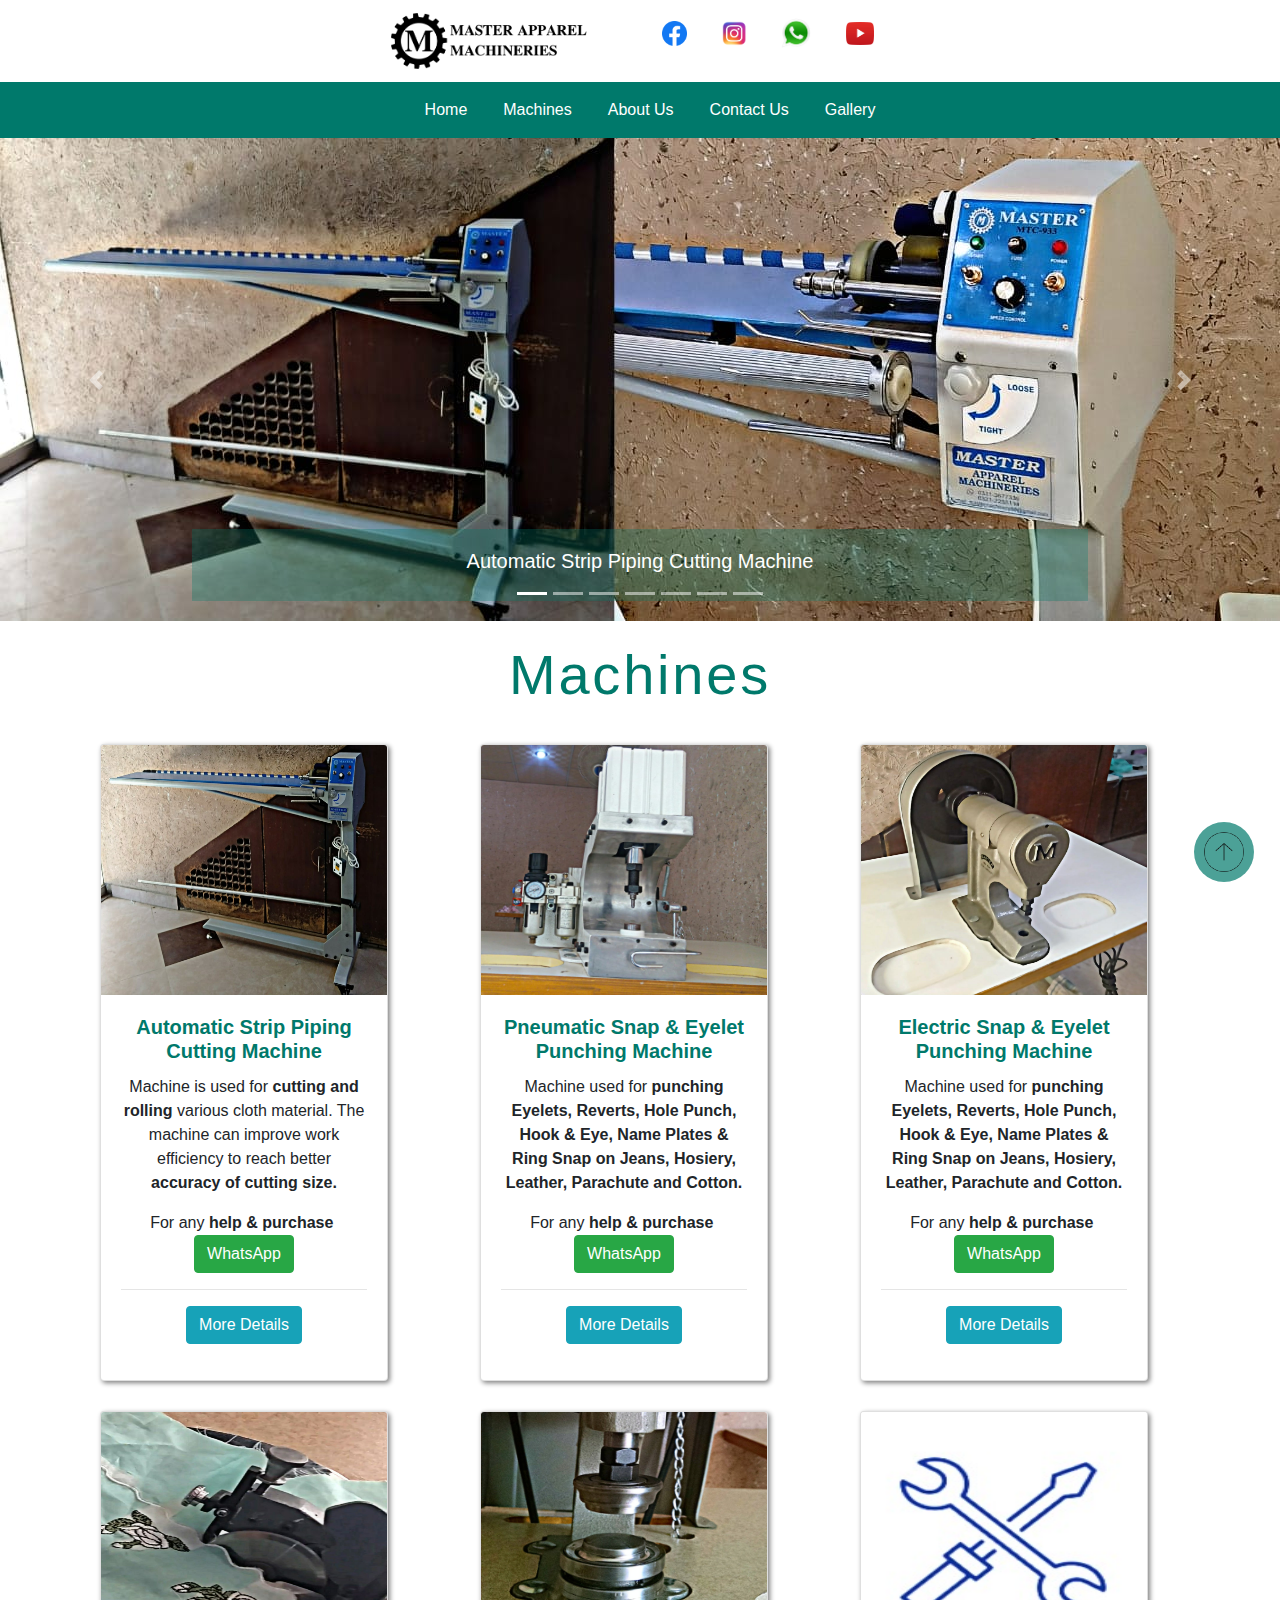
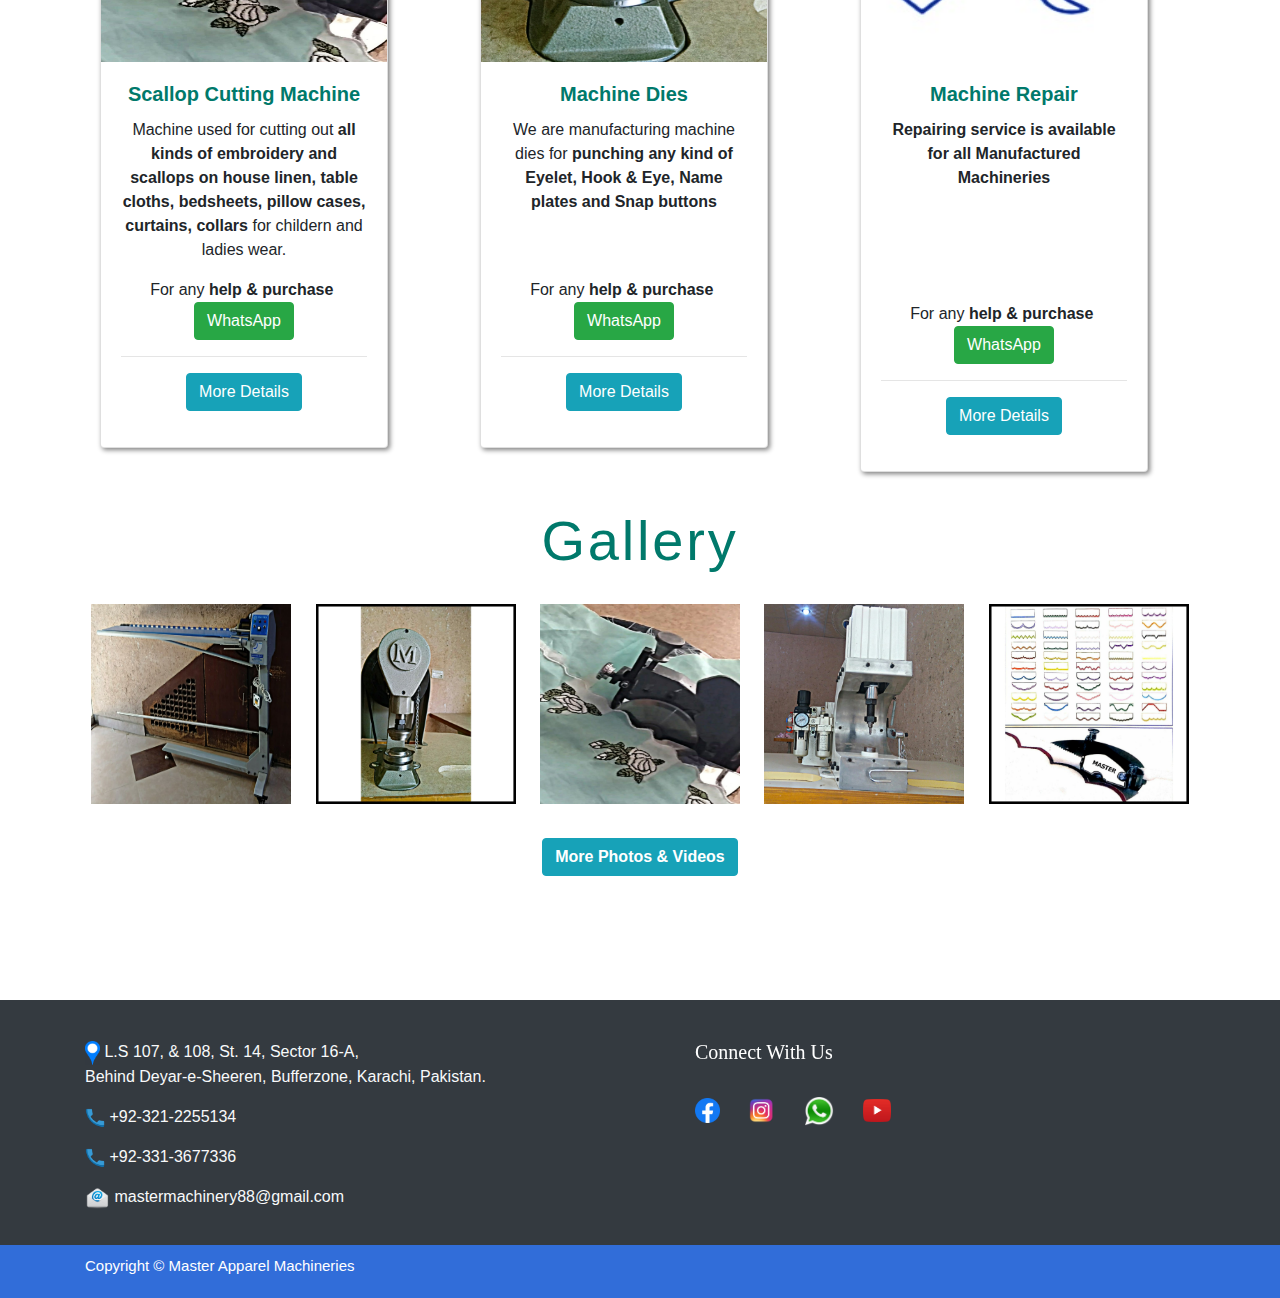
<file: index.html>
<!DOCTYPE html>
<html lang="en">

<head>
  <meta charset="UTF-8">
  <meta name="viewport" content="width=device-width, initial-scale=1.0">
  <title>Master Apparel Machineries</title>
  <!-- icon -->
  <link rel = "icon" type = "image/png" href = "./images/favicon.png">
  <!-- For apple devices -->
  <link rel = "apple-touch-icon" type = "image/png" href = "./images/favicon.png"/>
  <!-- css -->
  <link rel="stylesheet" href="./style.css">
  <link rel="stylesheet" href="./bootstrap/bootstrap-4.4.1-dist/css/bootstrap.min.css">
</head>

<body>
  <!-- header -->
  <!-- white nav bar -->
  <div class="container">
    <nav class="row navbar navbar-light navbar-white">
      <a class="navbar-brand" href="#">
        <img src="./images/Master-logo.png" width="200px" height="100%" alt="">
      </a>
      <ul>
        <li>
          <a href="https://www.facebook.com/Master-Apparel-Machineries-1356780184458566/" target="_blank">
            <img src="./images/contacts/facebook-icon.png" width="25px" height="25px">
          </a>
        </li>
        <li>
          <a href="https://www.instagram.com/mastermachineries/" target="_blank">
            <img src="./images/contacts/instagram-icon.png" width="25px" height="25px">
          </a>
        </li>
        <li>
          <a href="https://api.whatsapp.com/send?phone=923313677336&text=&source=&data=&app_absent=" target="_blank">
            <img src="./images/contacts/whatsApp-icon.png" width="30px" height="30px">
          </a>
        </li>
        <li>
          <a href="https://www.youtube.com/channel/UCLlYNLXPmN8F19sTcEtEm1Q" target="_blank">
            <img src="./images/contacts/youtube-icon.png" width="28px" height="23px">
          </a>
        </li>
      </ul>
    </nav>
  </div>
  <!-- green nav bar -->
  <nav class="navbar sticky-top navbar-expand-lg navbar-light navbar-green">
    <a class="navbar-brand" href="#">
    </a>
    <button class="navbar-toggler" type="button" data-toggle="collapse" data-target="#navbarNav"
      aria-controls="navbarNav" aria-expanded="false" aria-label="Toggle navigation">
      <span class="navbar-toggler-icon"></span>
    </button>
    <div class="collapse navbar-collapse" id="navbarNav">
      <ul class="navbar-nav">
        <li class="nav-item active">
          <a class="nav-link" href="./index.html">Home <span class="sr-only">(current)</span></a>
        </li>
        <li class="nav-item">
          <a class="nav-link" href="./machine.html">Machines</a>
        </li>
        <li class="nav-item">
          <a class="nav-link" href="./about.html">About Us</a>
        </li>
        <li class="nav-item">
          <a class="nav-link" href="./contact.html">Contact Us</a>
        </li>
        <li class="nav-item">
          <a class="nav-link" href="./gallery.html">Gallery</a>
        </li>
      </ul>
    </div>
  </nav>
  <!--   slider    -->
  <div id="carouselExampleCaptions" class="carousel slide" data-ride="carousel">
    <ol class="carousel-indicators">
      <li data-target="#carouselExampleCaptions" data-slide-to="0" class="active"></li>
      <li data-target="#carouselExampleCaptions" data-slide-to="1"></li>
      <li data-target="#carouselExampleCaptions" data-slide-to="2"></li>
      <li data-target="#carouselExampleCaptions" data-slide-to="3"></li>
      <li data-target="#carouselExampleCaptions" data-slide-to="4"></li>
      <li data-target="#carouselExampleCaptions" data-slide-to="5"></li>
      <li data-target="#carouselExampleCaptions" data-slide-to="6"></li>
    </ol>
    <div class="carousel-inner">
      <div class="carousel-item active">
        <img src="./images/slider/atc1.jpeg" class="d-block w-100" alt="...">
        <div class="carousel-caption d-none d-md-block">
          <h5>Automatic Strip Piping Cutting Machine</h5>
        </div>
      </div>
      <div class="carousel-item">
        <img src="./images/slider/esb1.jpeg" class="d-block w-100" alt="...">
        <div class="carousel-caption d-none d-md-block">
          <h5>Electric Snap & Eyelet Punching Machine</h5>
        </div>
      </div>
      <div class="carousel-item">
        <img src="./images/slider/csb2.jpeg" class="d-block w-100" alt="...">
        <div class="carousel-caption d-none d-md-block">
          <h5>Pneumatic Snap & Eyelet Punching Machine</h5>
        </div>
      </div>
      <div class="carousel-item">
        <img src="./images/slider/cm.jpeg" class="d-block w-100" alt="...">
        <div class="carousel-caption d-none d-md-block">
          <h5>Scallop Cutting Machine</h5>
        </div>
      </div>
      <div class="carousel-item">
        <img src="./images/slider/csb1.jpeg" class="d-block w-100" alt="...">
        <div class="carousel-caption d-none d-md-block">
          <h5>Pneumatic Snap & Eyelet Punching Machine</h5>
        </div>
      </div>
      <div class="carousel-item">
        <img src="./images/slider/esb2.jpeg" class="d-block w-100" alt="...">
        <div class="carousel-caption d-none d-md-block">
          <h5>Electric Snap & Eyelet Punching Machine</h5>
        </div>
      </div>
      <div class="carousel-item">
        <img src="./images/slider/die.jpeg" class="d-block w-100" alt="...">
        <div class="carousel-caption d-none d-md-block">
          <h5>Dies Manufacturing & Part Repair</h5>
        </div>
      </div>
    </div>
    <a class="carousel-control-prev" href="#carouselExampleCaptions" role="button" data-slide="prev">
      <span class="carousel-control-prev-icon" aria-hidden="true"></span>
      <span class="sr-only">Previous</span>
    </a>
    <a class="carousel-control-next" href="#carouselExampleCaptions" role="button" data-slide="next">
      <span class="carousel-control-next-icon" aria-hidden="true"></span>
      <span class="sr-only">Next</span>
    </a>
  </div>

  <!-- Machineries -->
  <h1 class="heading">Machines</h1>
  <div class="container machines">
    <div class="row">
      <div class="col col-lg-4 col-md-6 col-sm-12">
        <div class="card" style="width: 18rem;">
          <img src="./images/Gallery/atc2.jpeg" class="card-img-top" alt="...">
          <div class="card-body">
            <h5 class="card-title"><strong>Automatic Strip Piping Cutting Machine</strong></h5>
            <p class="card-text">Machine is used for <strong>cutting and rolling</strong> various
              cloth material. The machine can improve work efficiency to reach better
              <strong>accuracy of cutting size.</strong></p>
            <p class="card-text">
              For any <b>help & purchase</b>&nbsp;
              <a href="https://api.whatsapp.com/send?phone=923313677336&text=&source=&data=&app_absent="
                target="_blank">
                <button type="button" class="btn btn-success">
                  WhatsApp
                </button>
              </a>
              <hr>
              <a href="./about.html#atc">
                <button type="button" class="btn btn-info">More Details</button>
              </a>
            </p>
          </div>
        </div>
      </div>

      <div class="col col-lg-4 col-md-6 col-sm-12">
        <div class="card" style="width: 18rem;">
          <img src="./images/Gallery/psb1.jpeg" class="card-img-top" alt="...">
          <div class="card-body">
            <h5 class="card-title"><strong>Pneumatic Snap & Eyelet Punching Machine</strong></h5>
            <p class="card-text">
              Machine used for <strong>punching</strong>
              <strong>
                Eyelets, Reverts, Hole Punch, Hook & Eye, Name Plates
                & Ring Snap
              </strong>
              <strong>
                on Jeans, Hosiery, Leather, Parachute and Cotton.
              </strong>
            </p>
            <p class="card-text">
              For any <b>help & purchase</b>&nbsp;
              <a href="https://api.whatsapp.com/send?phone=923313677336&text=&source=&data=&app_absent="
                target="_blank">
                <button type="button" class="btn btn-success">
                  WhatsApp
                </button>
              </a>
              <hr>
              <a href="./about.html#psb">
                <button type="button" class="btn btn-info">More Details</button>
              </a>
            </p>
          </div>
        </div>
      </div>

      <div class="col col-lg-4 col-md-6 col-sm-12">
        <div class="card" style="width: 18rem;">
          <img src="./images/Gallery/esb3.jpeg" class="card-img-top" alt="...">
          <div class="card-body">
            <h5 class="card-title"><strong>Electric Snap & Eyelet Punching Machine</strong></h5>
            <p class="card-text">
              Machine used for <strong>punching</strong>
              <strong>
                Eyelets, Reverts, Hole Punch, Hook & Eye, Name Plates
                & Ring Snap
              </strong>
              <strong>
                on Jeans, Hosiery, Leather, Parachute and Cotton.
              </strong>
            </p>
            <p class="card-text">
              For any <b>help & purchase</b>&nbsp;
              <a href="https://api.whatsapp.com/send?phone=923313677336&text=&source=&data=&app_absent="
                target="_blank">
                <button type="button" class="btn btn-success">
                  WhatsApp
                </button>
              </a>
              <hr>
              <a href="./about.html#esb">
                <button type="button" class="btn btn-info">More Details</button>
              </a>
            </p>
          </div>
        </div>
      </div>

      <div class="col col-lg-4 col-md-6 col-sm-12">
        <div class="card" style="width: 18rem;">
          <img src="./images/Gallery/scm3.jpeg" class="card-img-top" alt="...">
          <div class="card-body">
            <h5 class="card-title"><strong>Scallop Cutting Machine</strong></h5>
            <p class="card-text">Machine used for cutting out
              <strong>all kinds of embroidery and scallops</strong>
              <strong>
                on house linen, table cloths, bedsheets, pillow cases, curtains, collars
              </strong> for childern and ladies wear.
            </p>
            <p class="card-text">
              For any <b>help & purchase</b>&nbsp;
              <a href="https://api.whatsapp.com/send?phone=923313677336&text=&source=&data=&app_absent="
                target="_blank">
                <button type="button" class="btn btn-success">
                  WhatsApp
                </button>
              </a>
              <hr>
              <a href="./about.html#scm">
                <button type="button" class="btn btn-info">More Details</button>
              </a>
            </p>
          </div>
        </div>
      </div>

      <div class="col col-lg-4 col-md-6 col-sm-12">
        <div class="card" style="width: 18rem;">
          <img src="./images/Gallery/die.jpeg" class="card-img-top" alt="...">
          <div class="card-body">
            <h5 class="card-title"><strong>Machine Dies</strong></h5>
            <p class="card-text">
              We are manufacturing machine dies for
              <strong>punching</strong><strong> any kind of Eyelet,</strong>
              <strong> Hook & Eye, Name plates and Snap buttons</strong>
            </p><br><br>
            <p class="card-text">
              For any <b>help & purchase</b>&nbsp;
              <a href="https://api.whatsapp.com/send?phone=923313677336&text=&source=&data=&app_absent="
                target="_blank">
                <button type="button" class="btn btn-success">
                  WhatsApp
                </button>
              </a>
              <hr>
              <a href="./about.html">
                <button type="button" class="btn btn-info">More Details</button>
              </a>
            </p>
          </div>
        </div>
      </div>

      <div class="col col-lg-4 col-md-6 col-sm-12">
        <div class="card" style="width: 18rem;">
          <img src="./images/Gallery/repair.jpg" class="card-img-top" alt="...">
          <div class="card-body">
            <h5 class="card-title"><strong>Machine Repair</strong></h5>
            <p class="card-text">
              <strong>Repairing service</strong><strong> is available for all </strong>
              <strong>Manufactured Machineries</strong>
            </p><br><br><br><br>
            <p class="card-text">
              For any <b>help & purchase</b>&nbsp;
              <a href="https://api.whatsapp.com/send?phone=923313677336&text=&source=&data=&app_absent="
                target="_blank">
                <button type="button" class="btn btn-success">
                  WhatsApp
                </button>
              </a>
              <hr>
              <a href="./about.html">
                <button type="button" class="btn btn-info">More Details</button>
              </a>
            </p>
          </div>
        </div>
      </div>
    </div>
  </div>

  <!-- Gallery -->
  <h1 class="heading">Gallery</h1>
  <div class="gallery">
    <a href="./images/Gallery/atc2.jpeg">
      <img src="./images/Gallery/atc2.jpeg" alt="tape cutter">
    </a>
    <a href="./images/Gallery/esb1.jpeg">
      <img src="./images/Gallery/esb1.jpeg" alt="">
    </a>
    <a href="./images/Gallery/psb1.jpeg">
      <img src="./images/Gallery/scm3.jpeg" alt="">
    </a>
    <a href="./images/Gallery/psb1.jpeg">
      <img src="./images/Gallery/psb1.jpeg" alt="">
    </a>
    <a href="./images/Gallery/scm4.jpeg">
      <img src="./images/Gallery/scm4.jpeg" alt="">
    </a><br><br>
    <a href="./gallery.html">
      <button type="button" class="btn btn-info"><b>More Photos & Videos</b></button>
    </a><br><br>
  </div>


  <!-- go to top -->
  <a href="#" class="go-to-top">
    <img src="./images/go-to-top.png" alt="">
  </a>


  <!--  Footer  -->
  <div class="footer bg-dark text-light">
    <div class="container bg-dark text-light">
      <div class="row">
        <div class="col col-sm-12 col-md-12 col-lg-6">
          <address>
            <p>
              <img src="./images/contacts/location-icon.png" width="15px" alt="">
              L.S 107, & 108, St. 14, Sector 16-A, <br>
              Behind Deyar-e-Sheeren, Bufferzone, Karachi, Pakistan.
            </p>
            <p>
              <img src="./images/contacts/phone-icon.png" width="20px" alt="">
              +92-321-2255134
            </p>
            <p>
              <img src="./images/contacts/phone-icon.png" width="20px" alt="">
              +92-331-3677336
            </p>
            <p>
              <img src="./images/contacts/email-icon.png" width="25px" alt="">
              mastermachinery88@gmail.com
            </p>
          </address>
        </div>
        <div class="col col-sm-12 col-md-12 col-lg-6">
          <h4 class="f-h">Connect With Us</h4><br>
          <ul>
            <li>
              <a href="https://www.facebook.com/Master-Apparel-Machineries-1356780184458566/" target="_blank">
                <img src="./images/contacts/facebook-icon.png" width="25px" height="25px">
              </a>
            </li>
            <li>
              <a href="https://www.instagram.com/mastermachineries/" target="_blank">
                <img src="./images/contacts/instagram-icon.png" width="25px" height="25px">
              </a>
            </li>
            <li>
              <a href="https://api.whatsapp.com/send?phone=923313677336&text=&source=&data=&app_absent="
                target="_blank">
                <img src="./images/contacts/whatsApp-icon.png" width="30px" height="30px">
              </a>
            </li>
            <li>
              <a href="https://www.youtube.com/channel/UCLlYNLXPmN8F19sTcEtEm1Q" target="_blank">
                <img src="./images/contacts/youtube-icon.png" width="28px" height="23px">
              </a>
            </li>
          </ul>
        </div>
      </div>
    </div>
  </div>


  <!-- copy rights -->
  <div class="cr">
    <div class="container">
      <p>Copyright © Master Apparel Machineries</p>
    </div>
  </div>


  <script src="https://code.jquery.com/jquery-3.5.1.slim.min.js"
    integrity="sha384-DfXdz2htPH0lsSSs5nCTpuj/zy4C+OGpamoFVy38MVBnE+IbbVYUew+OrCXaRkfj"
    crossorigin="anonymous"></script>
  <script src="https://cdn.jsdelivr.net/npm/popper.js@1.16.0/dist/umd/popper.min.js"
    integrity="sha384-Q6E9RHvbIyZFJoft+2mJbHaEWldlvI9IOYy5n3zV9zzTtmI3UksdQRVvoxMfooAo"
    crossorigin="anonymous"></script>
  <script src="https://stackpath.bootstrapcdn.com/bootstrap/4.5.0/js/bootstrap.min.js"
    integrity="sha384-OgVRvuATP1z7JjHLkuOU7Xw704+h835Lr+6QL9UvYjZE3Ipu6Tp75j7Bh/kR0JKI"
    crossorigin="anonymous"></script>
</body>

</html>
</file>
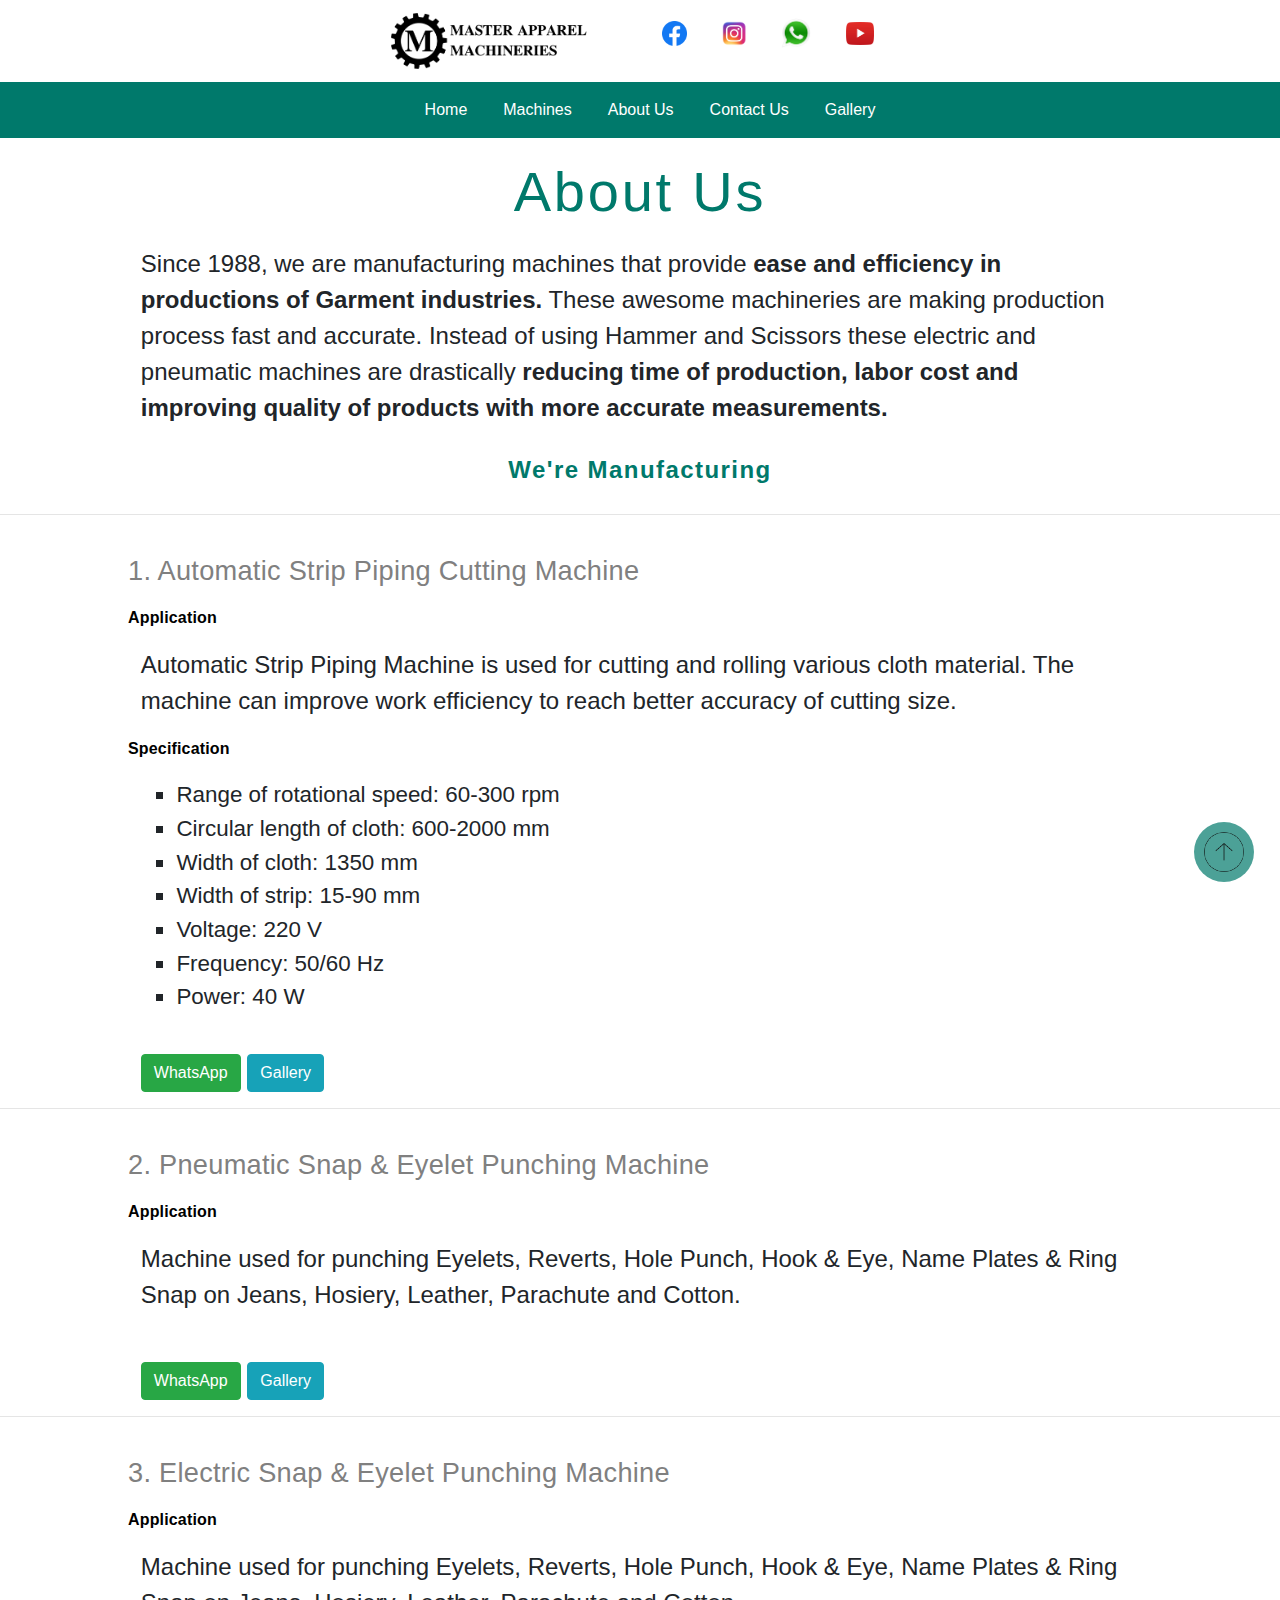
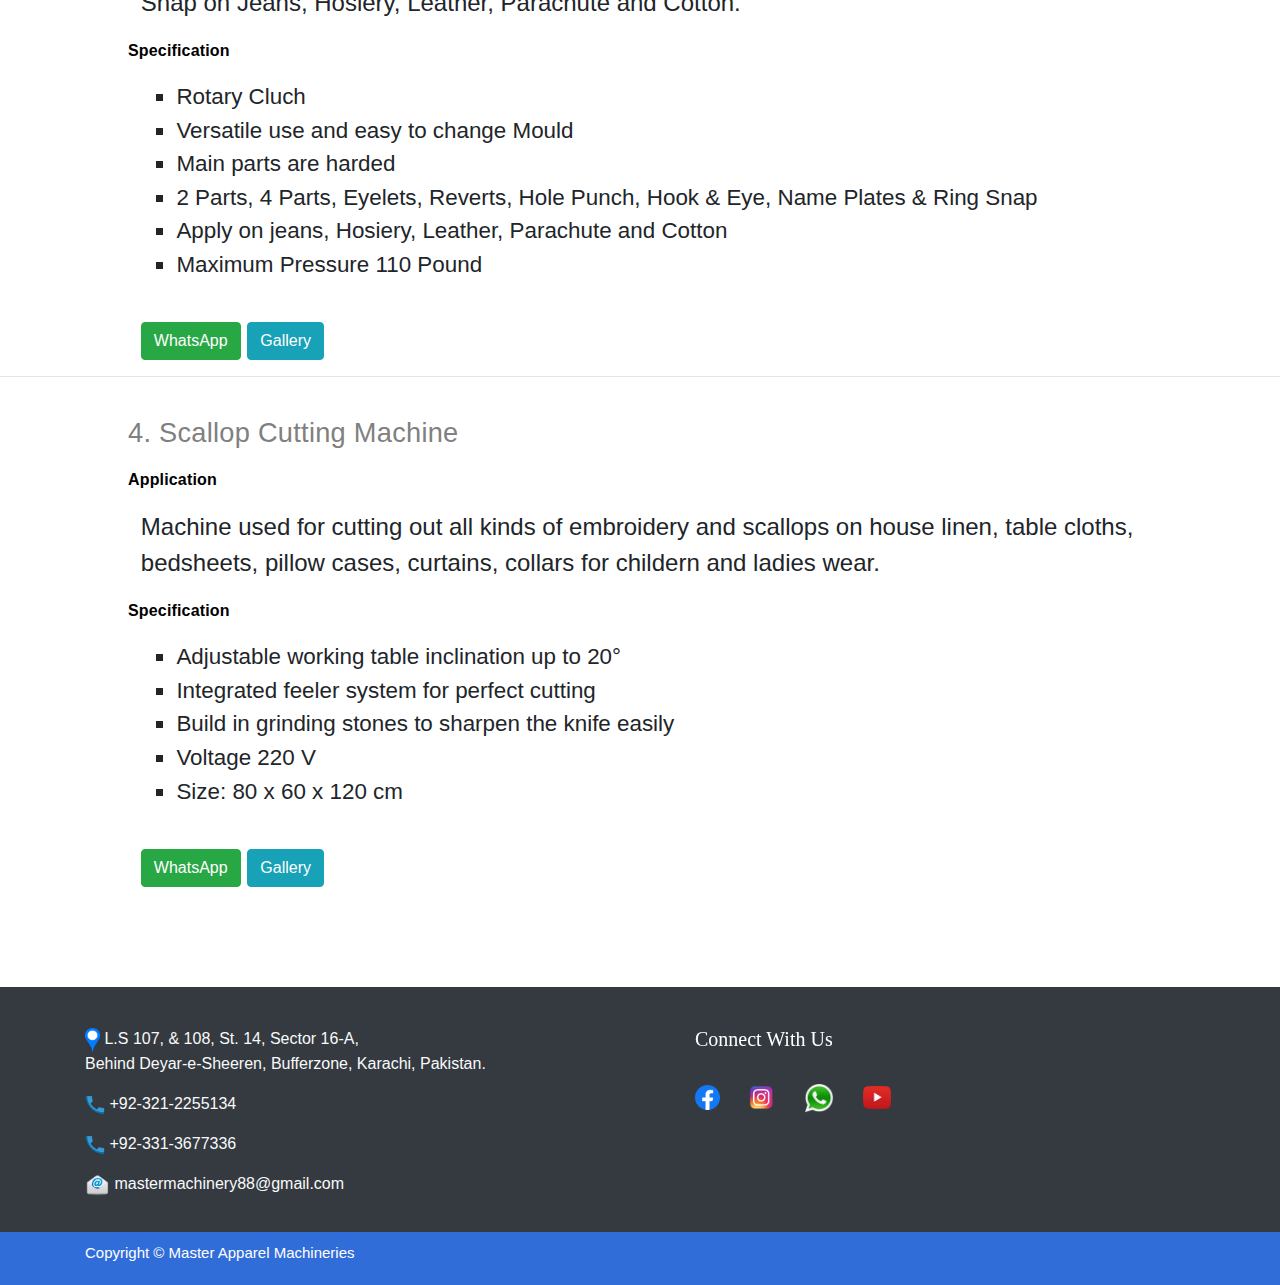
<file: about.html>
<!DOCTYPE html>
<html lang="en">

<head>
  <meta charset="UTF-8">
  <meta name="viewport" content="width=device-width, initial-scale=1.0">
  <title>Master Apparel Machineries</title>
  <!-- icon -->
  <link rel="icon" type="image/png" href="./images/favicon.png">
  <!-- For apple devices -->
  <link rel="apple-touch-icon" type="image/png" href="./images/favicon.png" />
  <!-- css -->
  <link rel="stylesheet" href="./style.css">
  <link rel="stylesheet" href="./bootstrap/bootstrap-4.4.1-dist/css/bootstrap.min.css">
</head>

<body>
  <!-- header -->
  <!-- white nav bar -->
  <nav class="navbar navbar-light navbar-white">
    <a class="navbar-brand" href="#">
      <img src="./images/Master-logo.png" width="200px" height="100%" alt="">
    </a>
    <ul>
      <li>
        <a href="https://www.facebook.com/Master-Apparel-Machineries-1356780184458566/" target="_blank">
          <img src="./images/contacts/facebook-icon.png" width="25px" height="25px">
        </a>
      </li>
      <li>
        <a href="https://www.instagram.com/mastermachineries/" target="_blank">
          <img src="./images/contacts/instagram-icon.png" width="25px" height="25px">
        </a>
      </li>
      <li>
        <a href="https://api.whatsapp.com/send?phone=923313677336&text=&source=&data=&app_absent=" target="_blank">
          <img src="./images/contacts/whatsApp-icon.png" width="30px" height="30px">
        </a>
      </li>
      <li>
        <a href="https://www.youtube.com/channel/UCLlYNLXPmN8F19sTcEtEm1Q" target="_blank">
          <img src="./images/contacts/youtube-icon.png" width="28px" height="23px">
        </a>
      </li>
    </ul>
  </nav>
  <!-- green nav bar -->
  <nav class="navbar sticky-top navbar-expand-lg navbar-light navbar-green">
    <a class="navbar-brand" href="#">
    </a>
    <button class="navbar-toggler" type="button" data-toggle="collapse" data-target="#navbarNav"
      aria-controls="navbarNav" aria-expanded="false" aria-label="Toggle navigation">
      <span class="navbar-toggler-icon"></span>
    </button>
    <div class="collapse navbar-collapse" id="navbarNav">
      <ul class="navbar-nav">
        <li class="nav-item active">
          <a class="nav-link" href="./index.html">Home <span class="sr-only">(current)</span></a>
        </li>
        <li class="nav-item">
          <a class="nav-link" href="./machine.html">Machines</a>
        </li>
        <li class="nav-item">
          <a class="nav-link" href="./about.html">About Us</a>
        </li>
        <li class="nav-item">
          <a class="nav-link" href="./contact.html">Contact Us</a>
        </li>
        <li class="nav-item">
          <a class="nav-link" href="./gallery.html">Gallery</a>
        </li>
      </ul>
    </div>
  </nav>
  <!-- about us -->
  <h1 class="heading">About Us</h1>
  <div class="aboutus">
    <p>
      Since 1988, we are manufacturing machines that provide <strong>ease and
        efficiency in productions of Garment industries.</strong> These awesome
      machineries are making production process fast and accurate. Instead of
      using Hammer and Scissors these electric and pneumatic machines are
      drastically <strong>reducing time of production, labor cost and improving
        quality of products with more accurate measurements.</strong>
    </p>
    <h1 class="h-special"><strong>We're Manufacturing</strong></h1>
    <hr>
    <h2 id="atc" class="heading2">1. Automatic Strip Piping Cutting Machine</h2>
    <h3 class="heading3">Application</h3>
    <p>
      Automatic Strip Piping Machine is used for cutting and rolling various
      cloth material. The machine can improve work efficiency to reach better
      accuracy of cutting size.
    </p>
    <h3 class="heading3">Specification</h3>
    <ul>
      <li>Range of rotational speed: 60-300 rpm</li>
      <li>Circular length of cloth: 600-2000 mm</li>
      <li>Width of cloth: 1350 mm</li>
      <li>Width of strip: 15-90 mm</li>
      <li>Voltage: 220 V</li>
      <li>Frequency: 50/60 Hz</li>
      <li>Power: 40 W</li>
    </ul><br>
    <p>
      <a href="https://api.whatsapp.com/send?phone=923313677336&text=&source=&data=&app_absent=" target="_blank">
        <button type="button" class="btn btn-success">
          WhatsApp
        </button>
      </a>
      <a href="./gallery.html#atc">
        <button type="button" class="btn btn-info">Gallery</button>
      </a>
    </p>
    <hr>


    <h2 id="psb" class="heading2">2. Pneumatic Snap & Eyelet Punching Machine</h2>
    <h3 class="heading3">Application</h3>
    <p>
      Machine used for punching Eyelets, Reverts, Hole Punch, Hook & Eye,
      Name Plates & Ring Snap on Jeans, Hosiery, Leather, Parachute and Cotton.
    </p><br><br>
    <p>
      <a href="https://api.whatsapp.com/send?phone=923313677336&text=&source=&data=&app_absent=" target="_blank">
        <button type="button" class="btn btn-success">
          WhatsApp
        </button>
      </a>
      <a href="./gallery.html#psb">
        <buttgallery.htmlutton" class="btn btn-info">Gallery</button>
      </a>
    </p>
    <hr>


    <h2 id="esb" class="heading2">3. Electric Snap & Eyelet Punching Machine</h2>
    <h3 class="heading3">Application</h3>
    <p>
      Machine used for punching Eyelets, Reverts, Hole Punch, Hook & Eye,
      Name Plates & Ring Snap on Jeans, Hosiery, Leather, Parachute and Cotton.
    </p>
    <h3 class="heading3">Specification</h3>
    <ul>
      <li>Rotary Cluch</li>
      <li>Versatile use and easy to change Mould</li>
      <li>Main parts are harded</li>
      <li>2 Parts, 4 Parts, Eyelets, Reverts, Hole Punch, Hook & Eye, Name Plates & Ring Snap</li>
      <li>Apply on jeans, Hosiery, Leather, Parachute and Cotton</li>
      <li>Maximum Pressure 110 Pound</li>
    </ul><br>
    <p>
      <a href="https://api.whatsapp.com/send?phone=923313677336&text=&source=&data=&app_absent=" target="_blank">
        <button type="button" class="btn btn-success">
          WhatsApp
        </button>
      </a>
      <a href="./gallery.html#esb">
        <button type="button" class="btn btn-info">Gallery</button>
      </a>
    </p>
    <hr>


    <h2 id="scm" class="heading2">4. Scallop Cutting Machine</h2>
    <h3 class="heading3">Application</h3>
    <p>
      Machine used for cutting out all kinds of embroidery and scallops on
      house linen, table cloths, bedsheets, pillow cases, curtains, collars
      for childern and ladies wear.
    </p>
    <h3 class="heading3">Specification</h3>
    <ul>
      <li>Adjustable working table inclination up to 20&deg;</li>
      <li>Integrated feeler system for perfect cutting</li>
      <li>Build in grinding stones to sharpen the knife easily</li>
      <li>Voltage 220 V</li>
      <li>Size: 80 x 60 x 120 cm</li>
    </ul><br>
    <p>
      <a href="https://api.whatsapp.com/send?phone=923313677336&text=&source=&data=&app_absent=" target="_blank">
        <button type="button" class="btn btn-success">
          WhatsApp
        </button>
      </a>
      <a href="./gallery.html#scm">
        <button type="button" class="btn btn-info">Gallery</button>
      </a>
    </p>
  </div>


  <!-- go to top -->
  <a href="#" class="go-to-top">
    <img src="./images/go-to-top.png" alt="">
  </a>

  <!--  Footer  -->
  <div class="footer bg-dark text-light">
    <div class="container bg-dark text-light">
      <div class="row">
        <div class="col col-sm-12 col-md-12 col-lg-6">
          <address>
            <p>
              <img src="./images/contacts/location-icon.png" width="15px" alt="">
              L.S 107, & 108, St. 14, Sector 16-A, <br>
              Behind Deyar-e-Sheeren, Bufferzone, Karachi, Pakistan.
            </p>
            <p>
              <img src="./images/contacts/phone-icon.png" width="20px" alt="">
              +92-321-2255134
            </p>
            <p>
              <img src="./images/contacts/phone-icon.png" width="20px" alt="">
              +92-331-3677336
            </p>
            <p>
              <img src="./images/contacts/email-icon.png" width="25px" alt="">
              mastermachinery88@gmail.com
            </p>
          </address>
        </div>
        <div class="col col-sm-12 col-md-12 col-lg-6">
          <h4 class="f-h">Connect With Us</h4><br>
          <ul>
            <li>
              <a href="https://www.facebook.com/Master-Apparel-Machineries-1356780184458566/" target="_blank">
                <img src="./images/contacts/facebook-icon.png" width="25px" height="25px">
              </a>
            </li>
            <li>
              <a href="https://www.instagram.com/mastermachineries/" target="_blank">
                <img src="./images/contacts/instagram-icon.png" width="25px" height="25px">
              </a>
            </li>
            <li>
              <a href="https://api.whatsapp.com/send?phone=923313677336&text=&source=&data=&app_absent="
                target="_blank">
                <img src="./images/contacts/whatsApp-icon.png" width="30px" height="30px">
              </a>
            </li>
            <li>
              <a href="https://www.youtube.com/channel/UCLlYNLXPmN8F19sTcEtEm1Q" target="_blank">
                <img src="./images/contacts/youtube-icon.png" width="28px" height="23px">
              </a>
            </li>
          </ul>
        </div>
      </div>
    </div>
  </div>

  <!-- copy rights -->
  <div class="cr">
    <div class="container">
      <p>Copyright © Master Apparel Machineries</p>
    </div>
  </div>







  <script src="https://code.jquery.com/jquery-3.5.1.slim.min.js"
    integrity="sha384-DfXdz2htPH0lsSSs5nCTpuj/zy4C+OGpamoFVy38MVBnE+IbbVYUew+OrCXaRkfj"
    crossorigin="anonymous"></script>
  <script src="https://cdn.jsdelivr.net/npm/popper.js@1.16.0/dist/umd/popper.min.js"
    integrity="sha384-Q6E9RHvbIyZFJoft+2mJbHaEWldlvI9IOYy5n3zV9zzTtmI3UksdQRVvoxMfooAo"
    crossorigin="anonymous"></script>
  <script src="https://stackpath.bootstrapcdn.com/bootstrap/4.5.0/js/bootstrap.min.js"
    integrity="sha384-OgVRvuATP1z7JjHLkuOU7Xw704+h835Lr+6QL9UvYjZE3Ipu6Tp75j7Bh/kR0JKI"
    crossorigin="anonymous"></script>
</body>

</html>
</file>
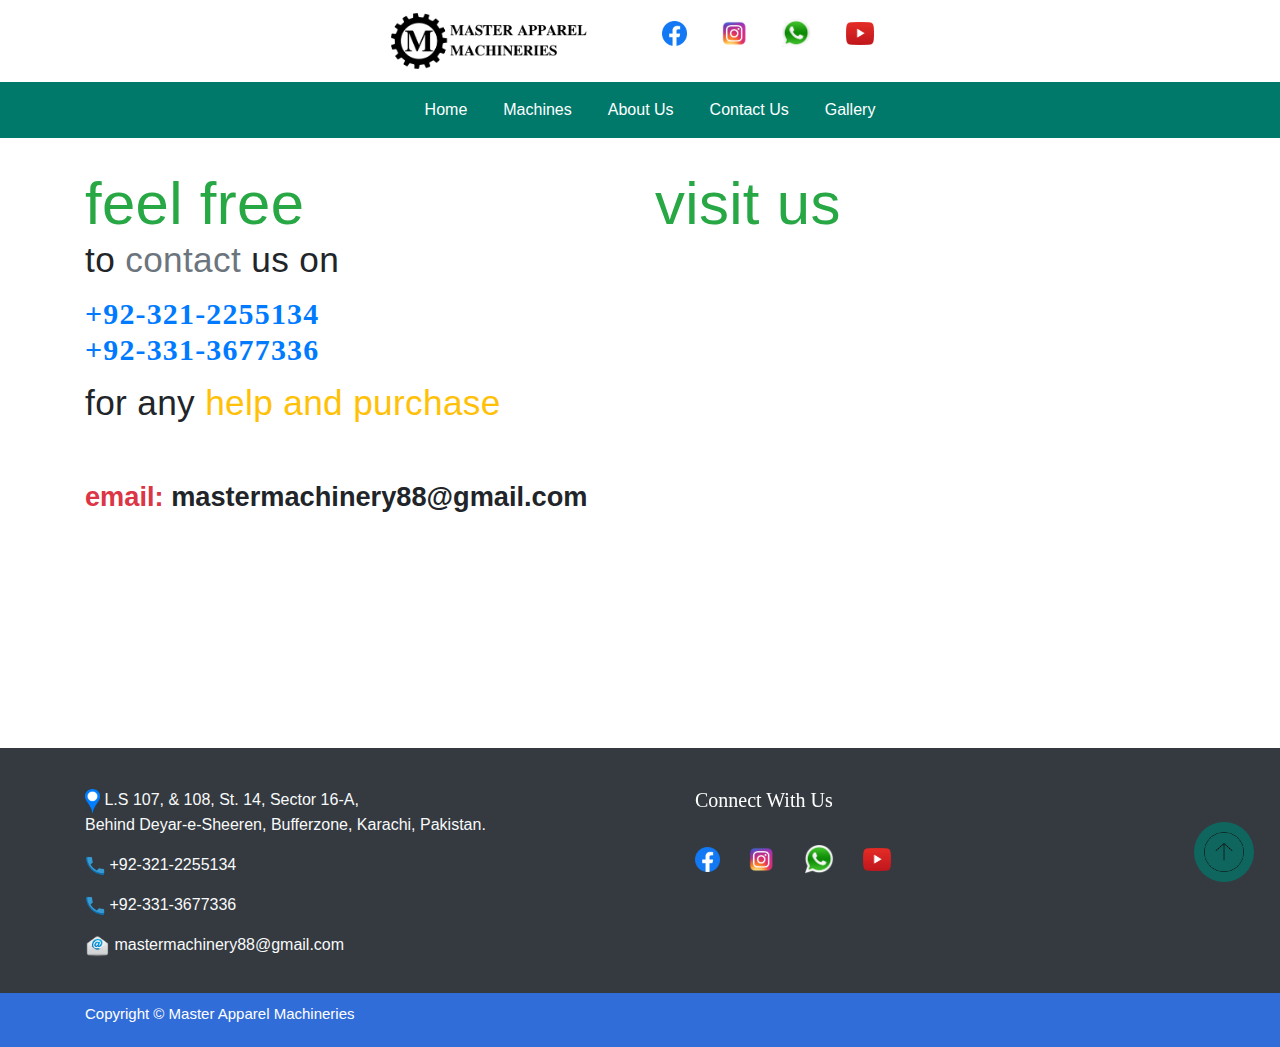
<file: contact.html>
<!DOCTYPE html>
<html lang="en">

<head>
  <meta charset="UTF-8">
  <meta name="viewport" content="width=device-width, initial-scale=1.0">
  <title>Master Apparel Machineries</title>
  <!-- icon -->
  <link rel="icon" type="image/png" href="./images/favicon.png">
  <!-- For apple devices -->
  <link rel="apple-touch-icon" type="image/png" href="./images/favicon.png" />
  <!-- css -->
  <link rel="stylesheet" href="./style.css">
  <link rel="stylesheet" href="./bootstrap/bootstrap-4.4.1-dist/css/bootstrap.min.css">
</head>

<body>
  <!-- header -->
  <!-- white nav bar -->
  <nav class="navbar navbar-light navbar-white">
    <a class="navbar-brand" href="#">
      <img src="./images/Master-logo.png" width="200px" height="100%" alt="">
    </a>
    <ul>
      <li>
        <a href="https://www.facebook.com/Master-Apparel-Machineries-1356780184458566/" target="_blank">
          <img src="./images/contacts/facebook-icon.png" width="25px" height="25px">
        </a>
      </li>
      <li>
        <a href="https://www.instagram.com/mastermachineries/" target="_blank">
          <img src="./images/contacts/instagram-icon.png" width="25px" height="25px">
        </a>
      </li>
      <li>
        <a href="https://api.whatsapp.com/send?phone=923313677336&text=&source=&data=&app_absent=" target="_blank">
          <img src="./images/contacts/whatsApp-icon.png" width="30px" height="30px">
        </a>
      </li>
      <li>
        <a href="https://www.youtube.com/channel/UCLlYNLXPmN8F19sTcEtEm1Q" target="_blank">
          <img src="./images/contacts/youtube-icon.png" width="28px" height="23px">
        </a>
      </li>
    </ul>
  </nav>
  <!-- green nav bar -->
  <nav class="navbar sticky-top navbar-expand-lg navbar-light navbar-green">
    <a class="navbar-brand" href="#">
    </a>
    <button class="navbar-toggler" type="button" data-toggle="collapse" data-target="#navbarNav"
      aria-controls="navbarNav" aria-expanded="false" aria-label="Toggle navigation">
      <span class="navbar-toggler-icon"></span>
    </button>
    <div class="collapse navbar-collapse" id="navbarNav">
      <ul class="navbar-nav">
        <li class="nav-item active">
          <a class="nav-link" href="./index.html">Home <span class="sr-only">(current)</span></a>
        </li>
        <li class="nav-item">
          <a class="nav-link" href="./machine.html">Machines</a>
        </li>
        <li class="nav-item">
          <a class="nav-link" href="./about.html">About Us</a>
        </li>
        <li class="nav-item">
          <a class="nav-link" href="./contact.html">Contact Us</a>
        </li>
        <li class="nav-item">
          <a class="nav-link" href="./gallery.html">Gallery</a>
        </li>
      </ul>
    </div>
  </nav>

  <!-- contactus -->
  <div class="container">
    <div class="row">

      <div class="col col-lg-6 col-md-12 col-sm-12">
        <div class="contact-tab">
          <p>
            <span class="text-success feelfree">feel free</span><br>
            to <span class="text-secondary">contact</span> us on
          </p>
          <div class="phoneno">
            <address class="text-primary">
              +92-321-2255134
            </address>
            <address class="text-primary">
              +92-331-3677336
            </address>
          </div>
          <p>for any <span class="text-warning">help and purchase</span></p>
        </div>
        <address class="email">
          <span class="text-danger">email:</span> mastermachinery88@gmail.com
        </address>
      </div>
      <div class="contact-tab col col-lg-6 col-md-12 col-sm-12">
        <p class="feelfree text-success">visit us</p>
        <iframe
          src="https://www.google.com/maps/embed?pb=!1m18!1m12!1m3!1d3617.2085249931492!2d67.07206091488091!3d24.95901904744745!2m3!1f0!2f0!3f0!3m2!1i1024!2i768!4f13.1!3m3!1m2!1s0x3eb340bcc10a7c1d%3A0x52a53561f13352e0!2sMaster%20Apparel%20Machineries!5e0!3m2!1sen!2s!4v1591034780552!5m2!1sen!2s"
          width="400" height="400" frameborder="0" style="border:0;" allowfullscreen="" aria-hidden="false"
          tabindex="0"></iframe>
      </div>
    </div>
  </div>


  <!-- go to top -->
  <a href="#" class="go-to-top">
    <img src="./images/go-to-top.png" alt="">
  </a>


  <!--  Footer  -->
  <div class="footer bg-dark text-light">
    <div class="container bg-dark text-light">
      <div class="row">
        <div class="col col-sm-12 col-md-12 col-lg-6">
          <address>
            <p>
              <img src="./images/contacts/location-icon.png" width="15px" alt="">
              L.S 107, & 108, St. 14, Sector 16-A, <br>
              Behind Deyar-e-Sheeren, Bufferzone, Karachi, Pakistan.
            </p>
            <p>
              <img src="./images/contacts/phone-icon.png" width="20px" alt="">
              +92-321-2255134
            </p>
            <p>
              <img src="./images/contacts/phone-icon.png" width="20px" alt="">
              +92-331-3677336
            </p>
            <p>
              <img src="./images/contacts/email-icon.png" width="25px" alt="">
              mastermachinery88@gmail.com
            </p>
          </address>
        </div>
        <div class="col col-sm-12 col-md-12 col-lg-6">
          <h4 class="f-h">Connect With Us</h4><br>
          <ul>
            <li>
              <a href="https://www.facebook.com/Master-Apparel-Machineries-1356780184458566/" target="_blank">
                <img src="./images/contacts/facebook-icon.png" width="25px" height="25px">
              </a>
            </li>
            <li>
              <a href="https://www.instagram.com/mastermachineries/" target="_blank">
                <img src="./images/contacts/instagram-icon.png" width="25px" height="25px">
              </a>
            </li>
            <li>
              <a href="https://api.whatsapp.com/send?phone=923313677336&text=&source=&data=&app_absent="
                target="_blank">
                <img src="./images/contacts/whatsApp-icon.png" width="30px" height="30px">
              </a>
            </li>
            <li>
              <a href="https://www.youtube.com/channel/UCLlYNLXPmN8F19sTcEtEm1Q" target="_blank">
                <img src="./images/contacts/youtube-icon.png" width="28px" height="23px">
              </a>
            </li>
          </ul>
        </div>
      </div>
    </div>
  </div>


  <!-- copy rights -->
  <div class="cr">
    <div class="container">
      <p>Copyright © Master Apparel Machineries</p>
    </div>
  </div>



  <script src="https://code.jquery.com/jquery-3.5.1.slim.min.js"
    integrity="sha384-DfXdz2htPH0lsSSs5nCTpuj/zy4C+OGpamoFVy38MVBnE+IbbVYUew+OrCXaRkfj"
    crossorigin="anonymous"></script>
  <script src="https://cdn.jsdelivr.net/npm/popper.js@1.16.0/dist/umd/popper.min.js"
    integrity="sha384-Q6E9RHvbIyZFJoft+2mJbHaEWldlvI9IOYy5n3zV9zzTtmI3UksdQRVvoxMfooAo"
    crossorigin="anonymous"></script>
  <script src="https://stackpath.bootstrapcdn.com/bootstrap/4.5.0/js/bootstrap.min.js"
    integrity="sha384-OgVRvuATP1z7JjHLkuOU7Xw704+h835Lr+6QL9UvYjZE3Ipu6Tp75j7Bh/kR0JKI"
    crossorigin="anonymous"></script>
</body>

</html>
</file>
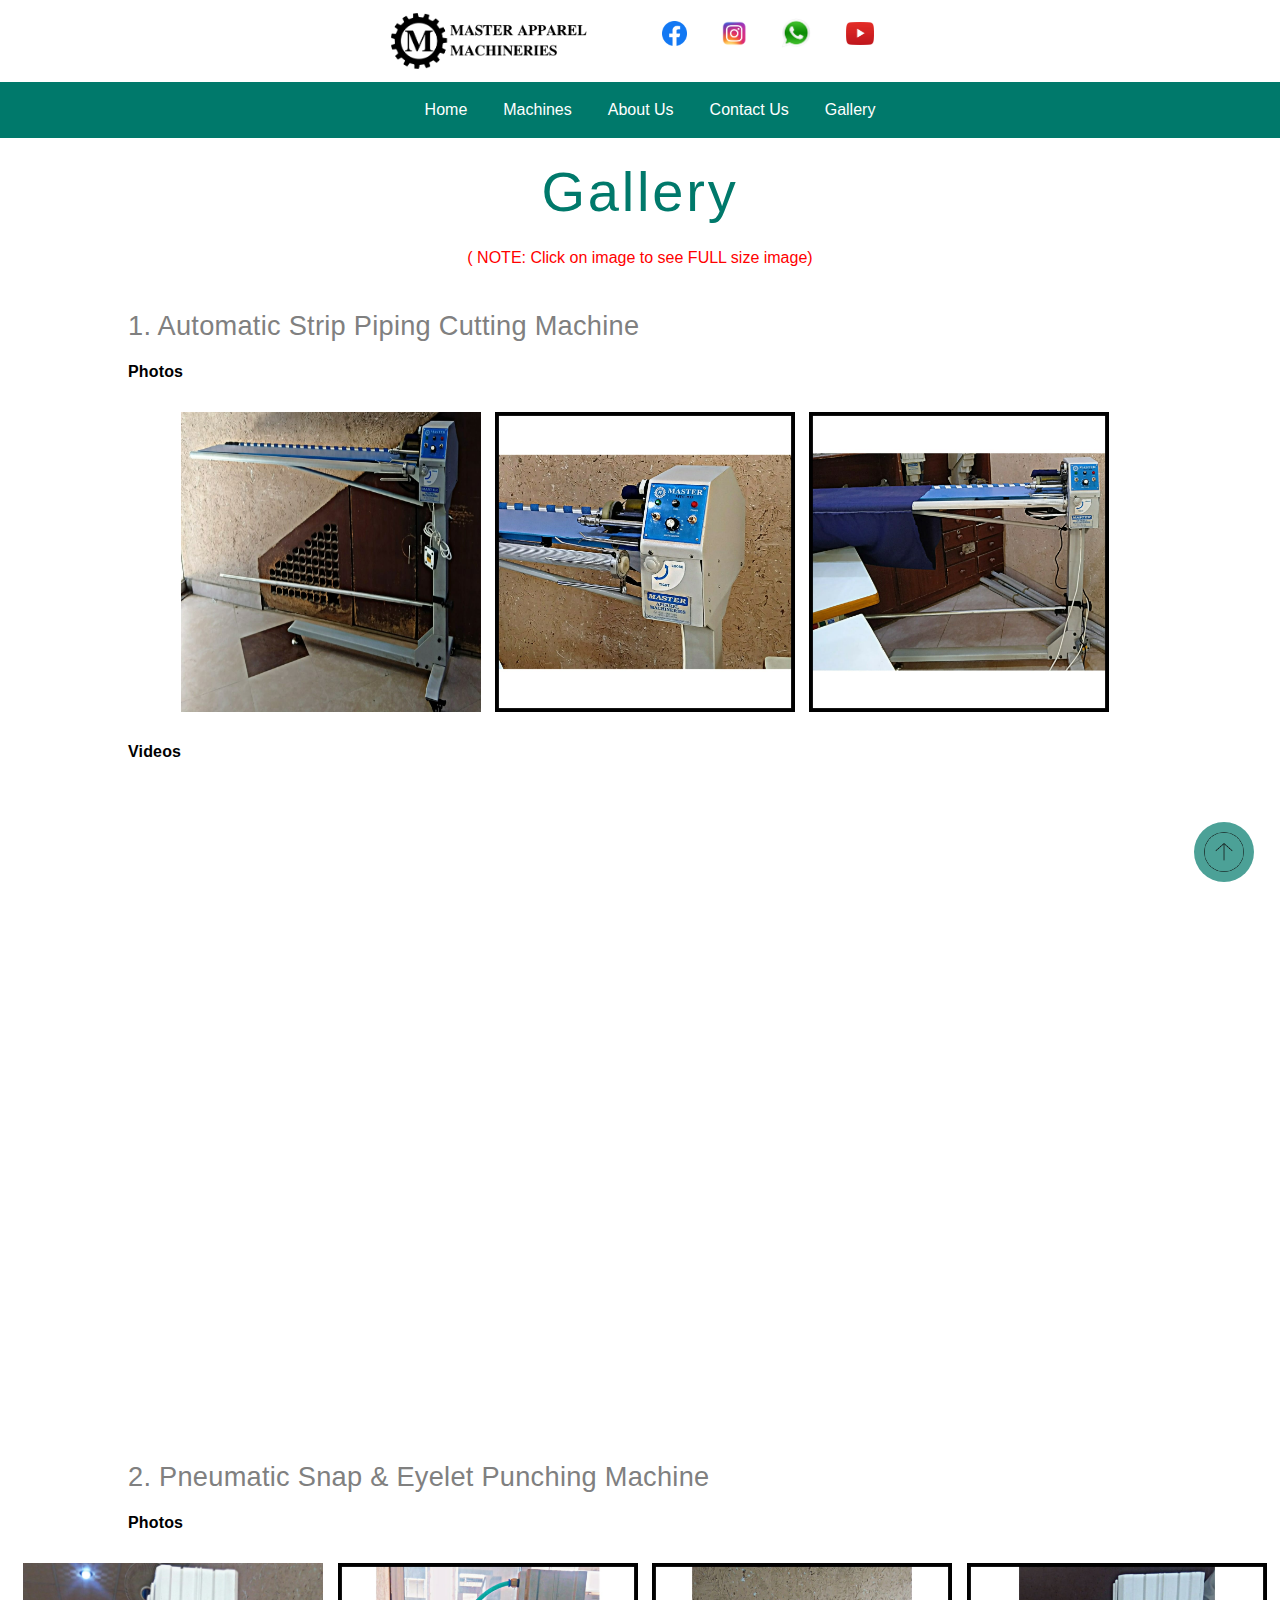
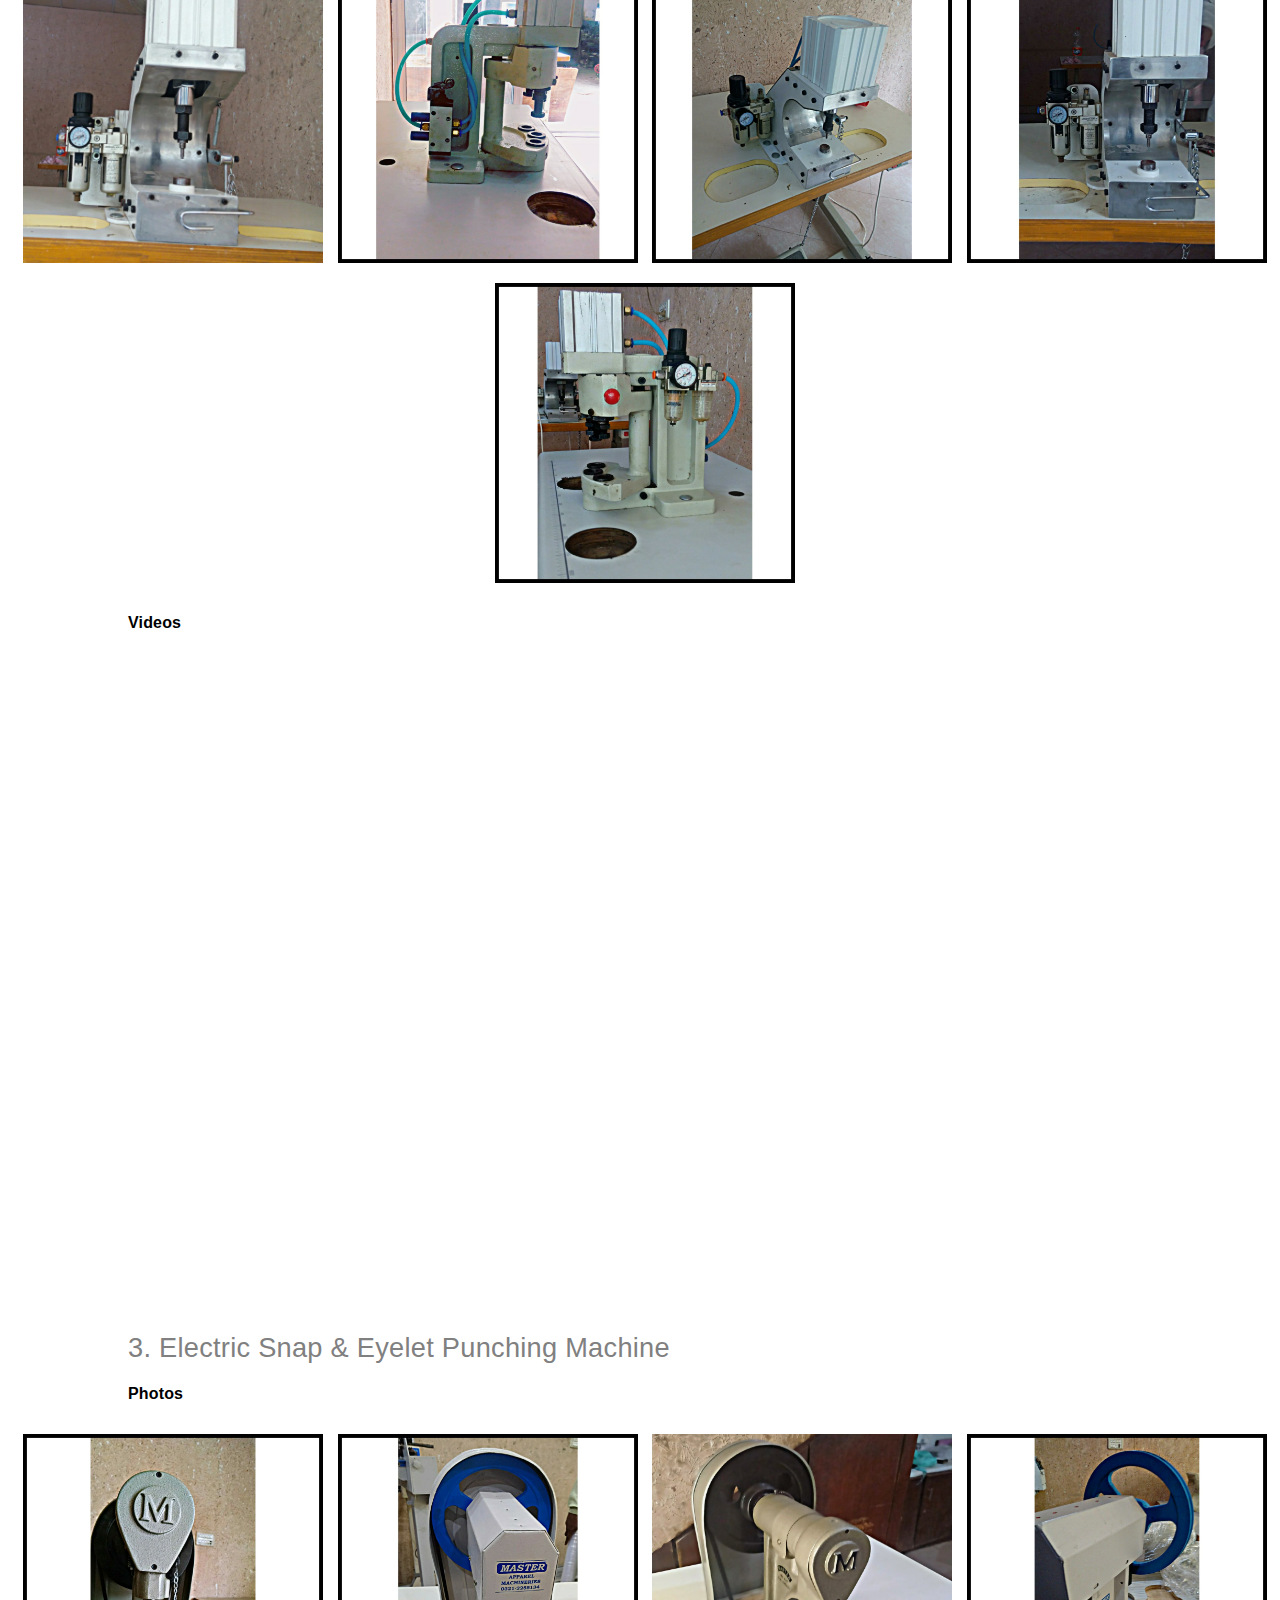
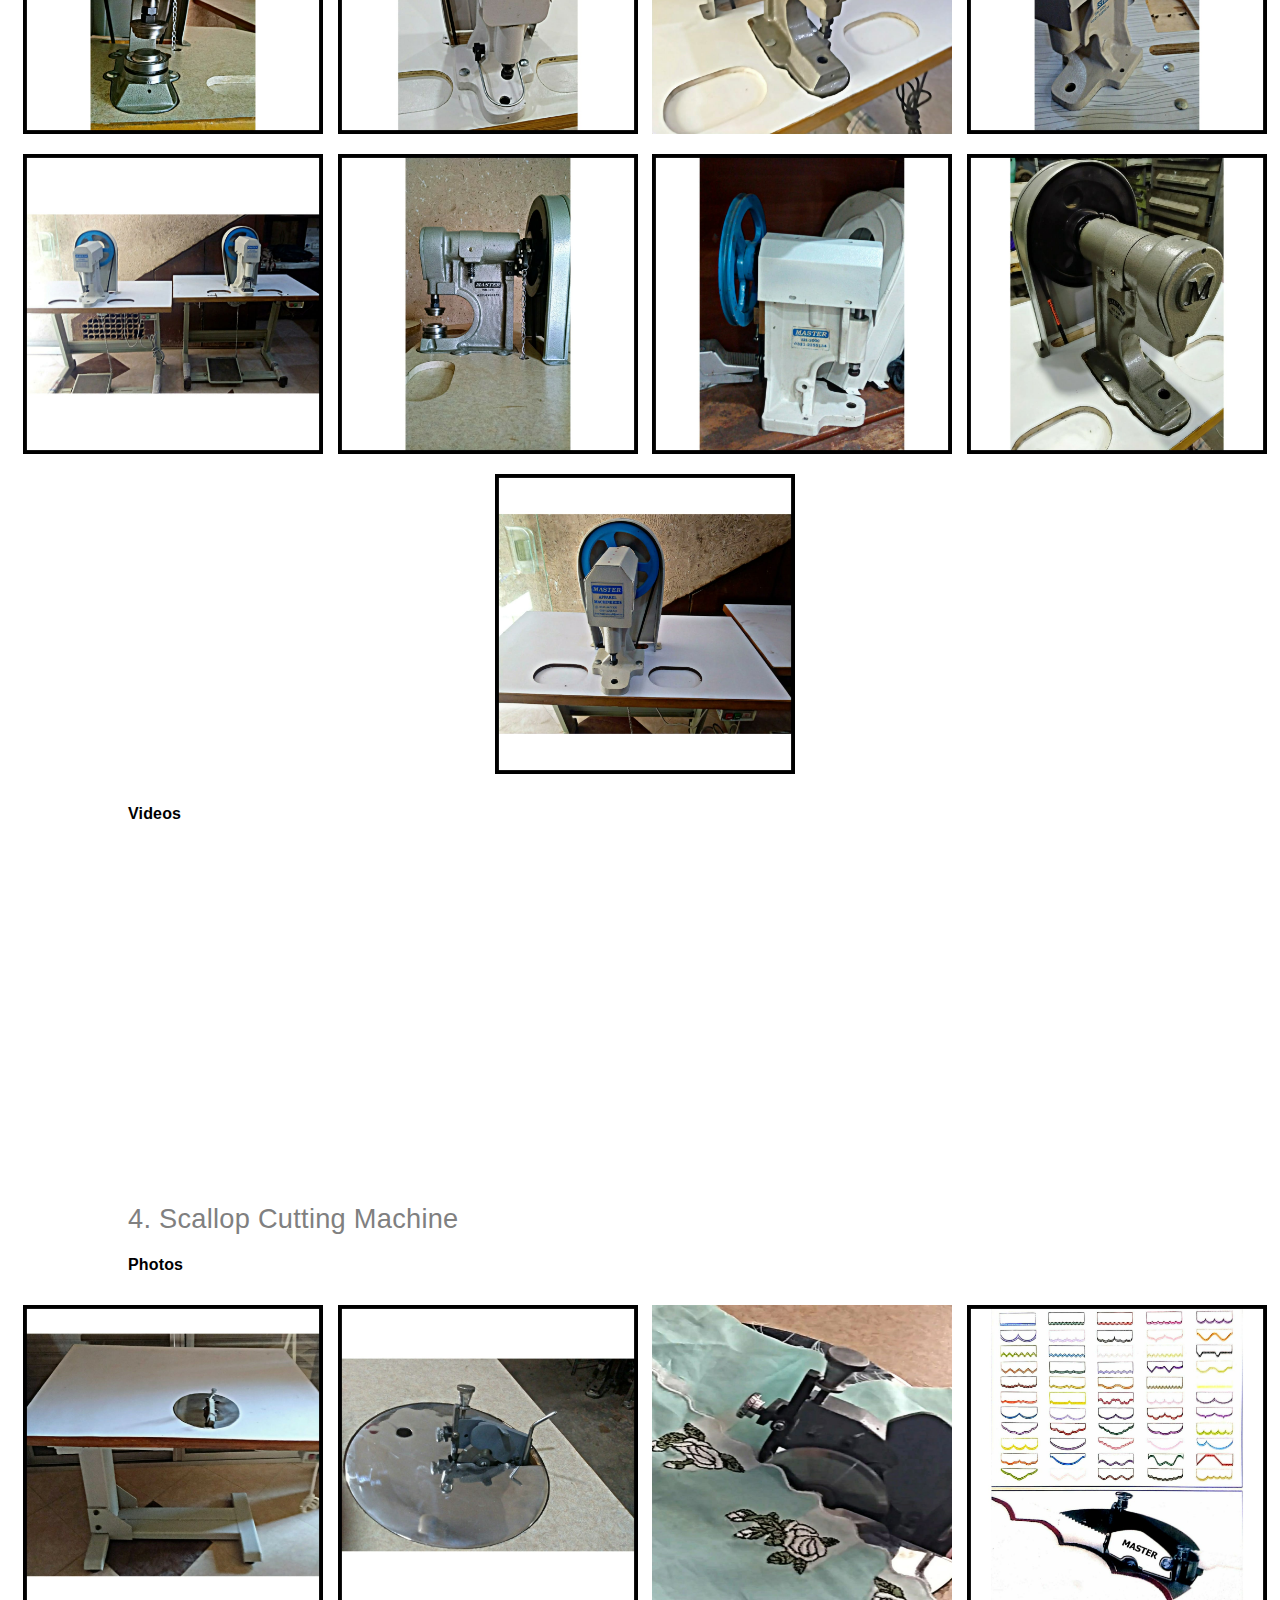
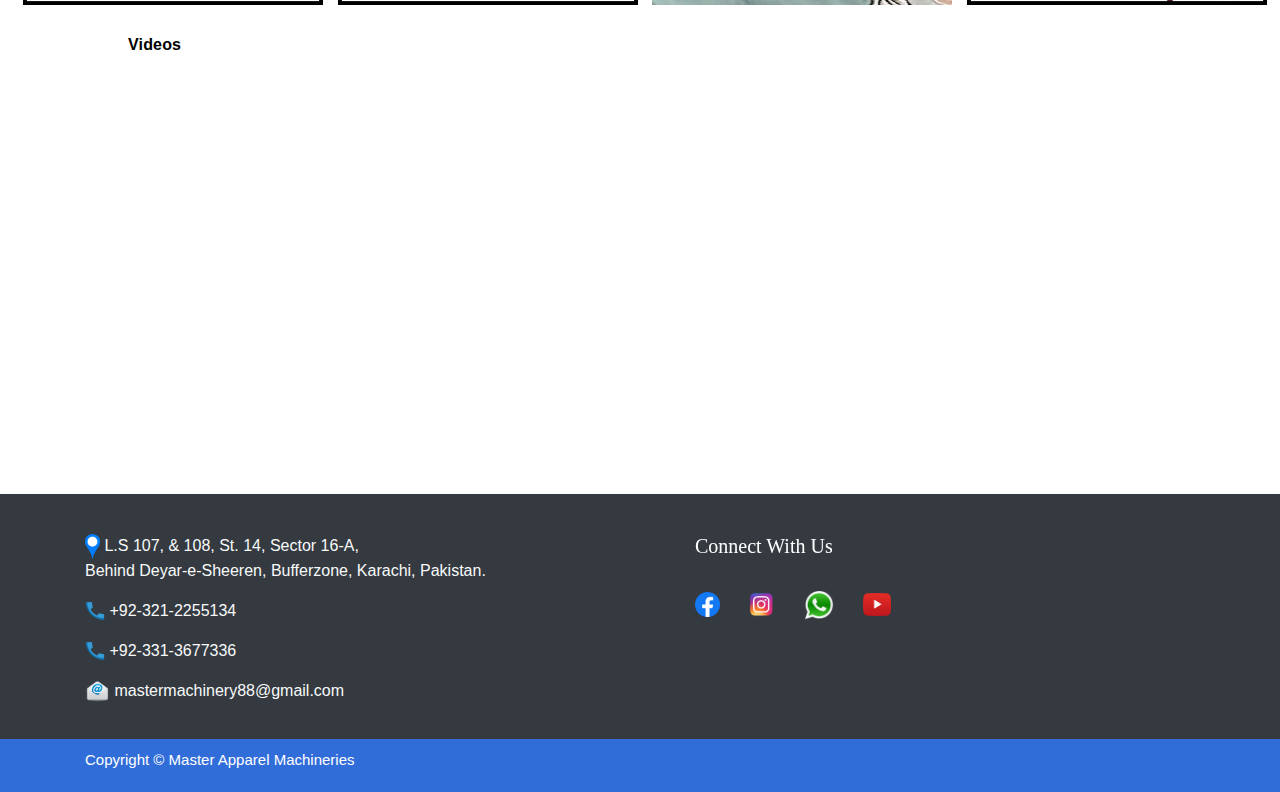
<file: gallery.html>
<!DOCTYPE html>
<html lang="en">

<head>
  <meta charset="UTF-8">
  <meta name="viewport" content="width=device-width, initial-scale=1.0">
  <title>Master Apparel Machineries</title>
  <!-- icon -->
  <link rel="icon" type="image/png" href="./images/favicon.png">
  <!-- For apple devices -->
  <link rel="apple-touch-icon" type="image/png" href="./images/favicon.png" />
  <!-- css -->
  <link rel="stylesheet" href="./style.css">
  <link rel="stylesheet" href="./bootstrap/bootstrap-4.4.1-dist/css/bootstrap.min.css">
</head>

<body>
  <!-- header -->
  <!-- white nav bar -->
  <nav class="navbar navbar-light navbar-white">
    <a class="navbar-brand" href="#">
      <img src="./images/Master-logo.png" width="200px" height="100%" alt="">
    </a>
    <ul>
      <li>
        <a target="_blank" href="https://www.facebook.com/Master-Apparel-Machineries-1356780184458566/" target="_blank">
          <img src="./images/contacts/facebook-icon.png" width="25px" height="25px">
        </a>
      </li>
      <li>
        <a target="_blank" href="https://www.instagram.com/mastermachineries/" target="_blank">
          <img src="./images/contacts/instagram-icon.png" width="25px" height="25px">
        </a>
      </li>
      <li>
        <a target="_blank" href="https://api.whatsapp.com/send?phone=923313677336&text=&source=&data=&app_absent="
          target="_blank">
          <img src="./images/contacts/whatsApp-icon.png" width="30px" height="30px">
        </a>
      </li>
      <li>
        <a target="_blank" href="https://www.youtube.com/channel/UCLlYNLXPmN8F19sTcEtEm1Q" target="_blank">
          <img src="./images/contacts/youtube-icon.png" width="28px" height="23px">
        </a>
      </li>
    </ul>
  </nav>
  <!-- green nav bar -->
  <nav class="navbar sticky-top navbar-expand-lg navbar-light navbar-green">
    <a class="navbar-brand" href="#">
    </a>
    <button class="navbar-toggler" type="button" data-toggle="collapse" data-target="#navbarNav"
      aria-controls="navbarNav" aria-expanded="false" aria-label="Toggle navigation">
      <span class="navbar-toggler-icon"></span>
    </button>
    <div class="collapse navbar-collapse" id="navbarNav">
      <ul class="navbar-nav">
        <li class="nav-item active">
          <a class="nav-link" href="./index.html">Home <span class="sr-only">(current)</span></a>
        </li>
        <li class="nav-item">
          <a class="nav-link" href="./machine.html">Machines</a>
        </li>
        <li class="nav-item">
          <a class="nav-link" href="./about.html">About Us</a>
        </li>
        <li class="nav-item">
          <a class="nav-link" href="./contact.html">Contact Us</a>
        </li>
        <li class="nav-item">
          <a class="nav-link" href="./gallery.html">Gallery</a>
        </li>
      </ul>
    </div>
  </nav>

  <!-- Gallery -->
  <h1 class="heading">Gallery</h1>
  <p class="note">( NOTE: Click on image to see FULL size image)</p>

  <h2 id="atc" class="heading2">1. Automatic Strip Piping Cutting Machine</h2>

  <h3 class="heading3">Photos</h3>
  <div class="gallery-tab">
    <div>
      <a target="_blank" href="./images/Gallery/atc2.jpeg">
        <img src="./images/Gallery/atc2.jpeg" class="img-fluid" alt="">
      </a>
    </div>
    <div>
      <a target="_blank" href="./images/Gallery/atc3.jpeg">
        <img src="./images/Gallery/atc3.jpeg" class="img-fluid" alt="">
      </a>
    </div>
    <div>
      <a target="_blank" href="./images/Gallery/atc1.jpeg">
        <img src="./images/Gallery/atc1.jpeg" class="img-fluid" alt="">
      </a>
    </div>
  </div>

  <h3 class="heading3">Videos</h3>
  <div class="gallery-tab">
    <div>
      <iframe width="962" height="541"
        src="https://www.youtube.com/embed/vPPNfmNEAqA?list=PLPeOnRCZF9OoxJz_Zv0Q9KrYOyLlnjZQr" frameborder="0"
        allow="accelerometer; autoplay; encrypted-media; gyroscope; picture-in-picture" allowfullscreen></iframe>
    </div>
    <div>
      <iframe width="962" height="541"
        src="https://www.youtube.com/embed/9O3Wo-m9dWk?list=PLPeOnRCZF9OoxJz_Zv0Q9KrYOyLlnjZQr" frameborder="0"
        allow="accelerometer; autoplay; encrypted-media; gyroscope; picture-in-picture" allowfullscreen></iframe>
    </div>
    <div>
      <iframe width="962" height="541"
        src="https://www.youtube.com/embed/th0W_ik2geI?list=PLPeOnRCZF9OoxJz_Zv0Q9KrYOyLlnjZQr" frameborder="0"
        allow="accelerometer; autoplay; encrypted-media; gyroscope; picture-in-picture" allowfullscreen></iframe>
    </div>
    <div>
      <iframe width="962" height="541"
        src="https://www.youtube.com/embed/OkBc3M8Rfo0?list=PLPeOnRCZF9OoxJz_Zv0Q9KrYOyLlnjZQr" frameborder="0"
        allow="accelerometer; autoplay; encrypted-media; gyroscope; picture-in-picture" allowfullscreen></iframe>
    </div>
    <div>
      <iframe width="962" height="541"
        src="https://www.youtube.com/embed/mZl-0FBbxd0?list=PLPeOnRCZF9OoxJz_Zv0Q9KrYOyLlnjZQr" frameborder="0"
        allow="accelerometer; autoplay; encrypted-media; gyroscope; picture-in-picture" allowfullscreen></iframe>
    </div>
  </div>


  <h2 id="psb" class="heading2">2. Pneumatic Snap & Eyelet Punching Machine</h2>

  <h3 class="heading3">Photos</h3>
  <div class="gallery-tab">
    <div>
      <a target="_blank" href="./images/Gallery/psb1.jpeg">
        <img src="./images/Gallery/psb1.jpeg" class="img-fluid" alt="">
      </a>
    </div>
    <div>
      <a target="_blank" href="./images/Gallery/psb2.jpeg">
        <img src="./images/Gallery/psb2.jpeg" class="img-fluid" alt="">
      </a>
    </div>
    <div>
      <a target="_blank" href="./images/Gallery/psb3.jpeg">
        <img src="./images/Gallery/psb3.jpeg" class="img-fluid" alt="">
      </a>
    </div>
    <div>
      <a target="_blank" href="./images/Gallery/psb4.jpeg">
        <img src="./images/Gallery/psb4.jpeg" class="img-fluid" alt="">
      </a>
    </div>
    <div>
      <a target="_blank" href="./images/Gallery/psb5.jpeg">
        <img src="./images/Gallery/psb5.jpeg" class="img-fluid" alt="">
      </a>
    </div>
  </div>

  <h3 class="heading3">Videos</h3>
  <div class="gallery-tab">
    <div>
      <iframe width="962" height="541"
        src="https://www.youtube.com/embed/mWu--jLugTw?list=PLPeOnRCZF9OrCqfLZKOTkeDAuv4hIq1yP" frameborder="0"
        allow="accelerometer; autoplay; encrypted-media; gyroscope; picture-in-picture" allowfullscreen></iframe>
    </div>
    <div>
      <iframe width="962" height="541"
        src="https://www.youtube.com/embed/xutjVPlYDII?list=PLPeOnRCZF9OrCqfLZKOTkeDAuv4hIq1yP" frameborder="0"
        allow="accelerometer; autoplay; encrypted-media; gyroscope; picture-in-picture" allowfullscreen></iframe>
    </div>
    <div>
      <iframe width="962" height="541"
        src="https://www.youtube.com/embed/eKS9cfBgVMA?list=PLPeOnRCZF9OrCqfLZKOTkeDAuv4hIq1yP" frameborder="0"
        allow="accelerometer; autoplay; encrypted-media; gyroscope; picture-in-picture" allowfullscreen></iframe>
    </div>
    <div>
      <iframe width="962" height="541"
        src="https://www.youtube.com/embed/9CDewizAX0k?list=PLPeOnRCZF9OrCqfLZKOTkeDAuv4hIq1yP" frameborder="0"
        allow="accelerometer; autoplay; encrypted-media; gyroscope; picture-in-picture" allowfullscreen></iframe>
    </div>
    <div>
      <iframe width="962" height="541"
        src="https://www.youtube.com/embed/IthBwtiltsw?list=PLPeOnRCZF9OrCqfLZKOTkeDAuv4hIq1yP" frameborder="0"
        allow="accelerometer; autoplay; encrypted-media; gyroscope; picture-in-picture" allowfullscreen></iframe>
    </div>
  </div>



  <h2 id="esb" class="heading2">3. Electric Snap & Eyelet Punching Machine</h2>

  <h3 class="heading3">Photos</h3>
  <div class="gallery-tab">
    <div>
      <a target="_blank" href="./images/Gallery/esb1.jpeg">
        <img src="./images/Gallery/esb1.jpeg" class="img-fluid" alt="">
      </a>
    </div>
    <div>
      <a target="_blank" href="./images/Gallery/esb2.jpeg">
        <img src="./images/Gallery/esb2.jpeg" class="img-fluid" alt="">
      </a>
    </div>
    <div>
      <a target="_blank" href="./images/Gallery/esb3.jpeg">
        <img src="./images/Gallery/esb3.jpeg" class="img-fluid" alt="">
      </a>
    </div>
    <div>
      <a target="_blank" href="./images/Gallery/esb4.jpeg">
        <img src="./images/Gallery/esb4.jpeg" class="img-fluid" alt="">
      </a>
    </div>
    <div>
      <a target="_blank" href="./images/Gallery/esb5.jpeg">
        <img src="./images/Gallery/esb5.jpeg" class="img-fluid" alt="">
      </a>
    </div>
    <div>
      <a target="_blank" href="./images/Gallery/esb6.jpeg">
        <img src="./images/Gallery/esb6.jpeg" class="img-fluid" alt="">
      </a>
    </div>
    <div>
      <a target="_blank" href="./images/Gallery/esb7.jpeg">
        <img src="./images/Gallery/esb7.jpeg" class="img-fluid" alt="">
      </a>
    </div>
    <div>
      <a target="_blank" href="./images/Gallery/esb8.jpeg">
        <img src="./images/Gallery/esb8.jpeg" class="img-fluid" alt="">
      </a>
    </div>
    <div>
      <a target="_blank" href="./images/Gallery/esb9.jpeg">
        <img src="./images/Gallery/esb9.jpeg" class="img-fluid" alt="">
      </a>
    </div>
  </div>

  <h3 class="heading3">Videos</h3>
  <div class="gallery-tab">
    <div>
      <iframe width="962" height="541"
        src="https://www.youtube.com/embed/u9MA9isWSI8?list=PLPeOnRCZF9Ooem4kcqs7NgOSD8L8U_HfD" frameborder="0"
        allow="accelerometer; autoplay; encrypted-media; gyroscope; picture-in-picture" allowfullscreen></iframe>
    </div>
    <div>
      <iframe width="962" height="541"
        src="https://www.youtube.com/embed/ppNIUqojAik?list=PLPeOnRCZF9Ooem4kcqs7NgOSD8L8U_HfD" frameborder="0"
        allow="accelerometer; autoplay; encrypted-media; gyroscope; picture-in-picture" allowfullscreen></iframe>
    </div>
    <div>
      <iframe width="962" height="541"
        src="https://www.youtube.com/embed/UK4dooYJHIo?list=PLPeOnRCZF9Ooem4kcqs7NgOSD8L8U_HfD" frameborder="0"
        allow="accelerometer; autoplay; encrypted-media; gyroscope; picture-in-picture" allowfullscreen></iframe>
    </div>
  </div>



  <h2 id="scm" class="heading2">4. Scallop Cutting Machine</h2>

  <h3 class="heading3">Photos</h3>
  <div class="gallery-tab">
    <div>
      <a target="_blank" href="./images/Gallery/scm1.jpeg">
        <img src="./images/Gallery/scm1.jpeg" class="img-fluid" alt="">
      </a>
    </div>
    <div>
      <a target="_blank" href="./images/Gallery/scm2.jpeg">
        <img src="./images/Gallery/scm2.jpeg" class="img-fluid" alt="">
      </a>
    </div>
    <div>
      <a target="_blank" href="./images/Gallery/scm3.jpeg">
        <img src="./images/Gallery/scm3.jpeg" class="img-fluid" alt="">
      </a>
    </div>
    <div>
      <a target="_blank" href="./images/Gallery/scm4.jpeg">
        <img src="./images/Gallery/scm4.jpeg" class="img-fluid" alt="">
      </a>
    </div>
  </div>

  <h3 class="heading3">Videos</h3>
  <div class="gallery-tab">
    <div>
      <iframe width="962" height="541"
        src="https://www.youtube.com/embed/4mEzYWiRMb4?list=PLPeOnRCZF9OrOzkqiRyHsHoifnKQ5_l1M" frameborder="0"
        allow="accelerometer; autoplay; encrypted-media; gyroscope; picture-in-picture" allowfullscreen></iframe>
    </div>
    <div>
      <iframe width="962" height="541"
        src="https://www.youtube.com/embed/gHMe_c7weqU?list=PLPeOnRCZF9OrOzkqiRyHsHoifnKQ5_l1M" frameborder="0"
        allow="accelerometer; autoplay; encrypted-media; gyroscope; picture-in-picture" allowfullscreen></iframe>
    </div>
    <div>
      <iframe width="962" height="541"
        src="https://www.youtube.com/embed/_rQYDhkZ-KU?list=PLPeOnRCZF9OrOzkqiRyHsHoifnKQ5_l1M" frameborder="0"
        allow="accelerometer; autoplay; encrypted-media; gyroscope; picture-in-picture" allowfullscreen></iframe>
    </div>
  </div>




  <!-- go to top -->
  <a href="#" class="go-to-top">
    <img src="./images/go-to-top.png" alt="">
  </a>



  <!--  Footer  -->
  <div class="footer bg-dark text-light">
    <div class="container bg-dark text-light">
      <div class="row">
        <div class="col col-sm-12 col-md-12 col-lg-6">
          <address>
            <p>
              <img src="./images/contacts/location-icon.png" width="15px" alt="">
              L.S 107, & 108, St. 14, Sector 16-A, <br>
              Behind Deyar-e-Sheeren, Bufferzone, Karachi, Pakistan.
            </p>
            <p>
              <img src="./images/contacts/phone-icon.png" width="20px" alt="">
              +92-321-2255134
            </p>
            <p>
              <img src="./images/contacts/phone-icon.png" width="20px" alt="">
              +92-331-3677336
            </p>
            <p>
              <img src="./images/contacts/email-icon.png" width="25px" alt="">
              mastermachinery88@gmail.com
            </p>
          </address>
        </div>
        <div class="col col-sm-12 col-md-12 col-lg-6">
          <h4 class="f-h">Connect With Us</h4><br>
          <ul>
            <li>
              <a target="_blank" href="https://www.facebook.com/Master-Apparel-Machineries-1356780184458566/"
                target="_blank">
                <img src="./images/contacts/facebook-icon.png" width="25px" height="25px">
              </a>
            </li>
            <li>
              <a target="_blank" href="https://www.instagram.com/mastermachineries/" target="_blank">
                <img src="./images/contacts/instagram-icon.png" width="25px" height="25px">
              </a>
            </li>
            <li>
              <a target="_blank" href="https://api.whatsapp.com/send?phone=923313677336&text=&source=&data=&app_absent="
                target="_blank">
                <img src="./images/contacts/whatsApp-icon.png" width="30px" height="30px">
              </a>
            </li>
            <li>
              <a target="_blank" href="https://www.youtube.com/channel/UCLlYNLXPmN8F19sTcEtEm1Q" target="_blank">
                <img src="./images/contacts/youtube-icon.png" width="28px" height="23px">
              </a>
            </li>
          </ul>
        </div>
      </div>
    </div>
  </div>


  <!-- copy rights -->
  <div class="cr">
    <div class="container">
      <p>Copyright © Master Apparel Machineries</p>
    </div>
  </div>



  <script src="https://code.jquery.com/jquery-3.5.1.slim.min.js"
    integrity="sha384-DfXdz2htPH0lsSSs5nCTpuj/zy4C+OGpamoFVy38MVBnE+IbbVYUew+OrCXaRkfj"
    crossorigin="anonymous"></script>
  <script src="https://cdn.jsdelivr.net/npm/popper.js@1.16.0/dist/umd/popper.min.js"
    integrity="sha384-Q6E9RHvbIyZFJoft+2mJbHaEWldlvI9IOYy5n3zV9zzTtmI3UksdQRVvoxMfooAo"
    crossorigin="anonymous"></script>
  <script src="https://stackpath.bootstrapcdn.com/bootstrap/4.5.0/js/bootstrap.min.js"
    integrity="sha384-OgVRvuATP1z7JjHLkuOU7Xw704+h835Lr+6QL9UvYjZE3Ipu6Tp75j7Bh/kR0JKI"
    crossorigin="anonymous"></script>
</body>

</html>
</file>
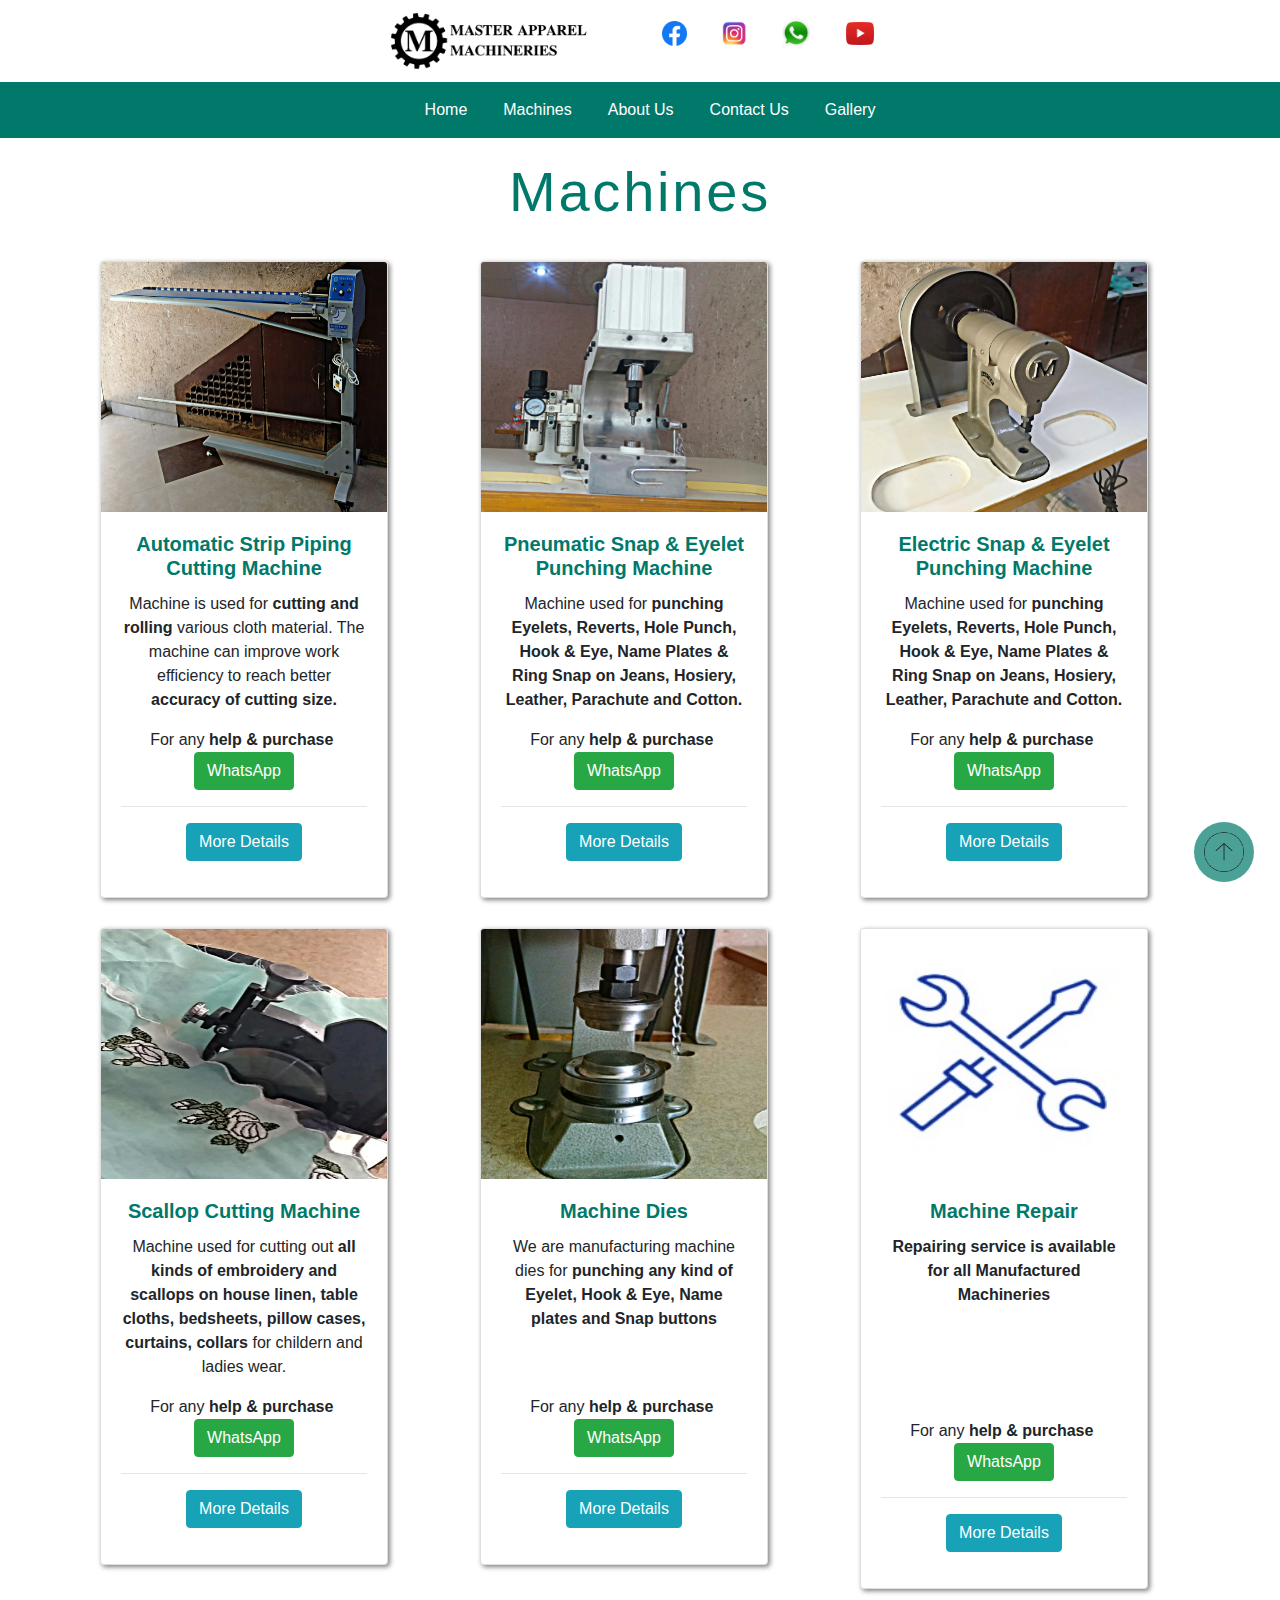
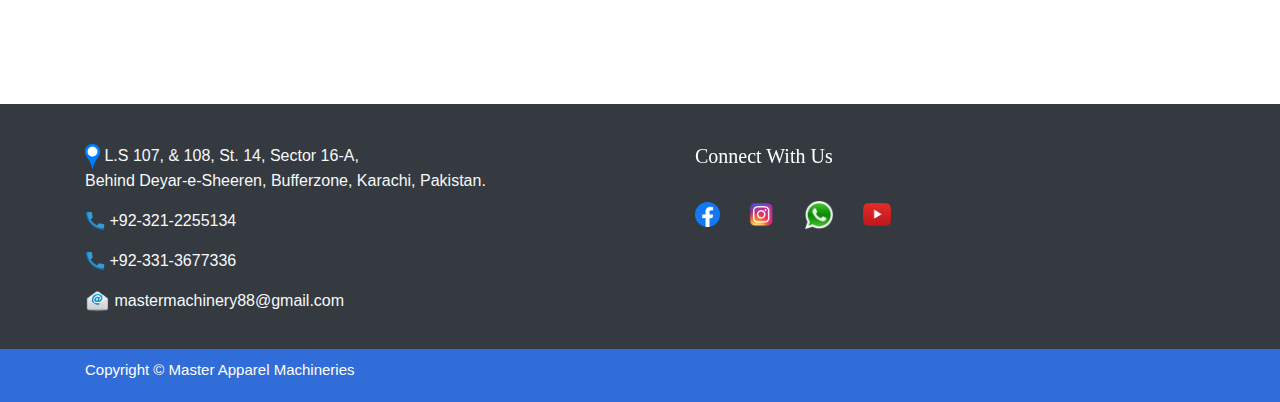
<file: machine.html>
<!DOCTYPE html>
<html lang="en">

<head>
  <meta charset="UTF-8">
  <meta name="viewport" content="width=device-width, initial-scale=1.0">
  <title>Master Apparel Machineries</title>
  <!-- icon -->
  <link rel = "icon" type = "image/png" href = "./images/favicon.png">
  <!-- For apple devices -->
  <link rel = "apple-touch-icon" type = "image/png" href = "./images/favicon.png"/>
  <!-- css -->
  <link rel="stylesheet" href="./style.css">
  <link rel="stylesheet" href="./bootstrap/bootstrap-4.4.1-dist/css/bootstrap.min.css">
</head>

<body>
  <!-- header -->
  <!-- white nav bar -->
  <nav class="navbar navbar-light navbar-white">
    <a class="navbar-brand" href="#">
      <img src="./images/Master-logo.png" width="200px" height="100%" alt="">
    </a>
    <ul>
      <li>
        <a href="https://www.facebook.com/Master-Apparel-Machineries-1356780184458566/" target="_blank">
          <img src="./images/contacts/facebook-icon.png" width="25px" height="25px">
        </a>
      </li>
      <li>
        <a href="https://www.instagram.com/mastermachineries/" target="_blank">
          <img src="./images/contacts/instagram-icon.png" width="25px" height="25px">
        </a>
      </li>
      <li>
        <a href="https://api.whatsapp.com/send?phone=923313677336&text=&source=&data=&app_absent=" target="_blank">
          <img src="./images/contacts/whatsApp-icon.png" width="30px" height="30px">
        </a>
      </li>
      <li>
        <a href="https://www.youtube.com/channel/UCLlYNLXPmN8F19sTcEtEm1Q" target="_blank">
          <img src="./images/contacts/youtube-icon.png" width="28px" height="23px">
        </a>
      </li>
    </ul>
  </nav>
  <!-- green nav bar -->
  <nav class="navbar sticky-top navbar-expand-lg navbar-light navbar-green">
    <a class="navbar-brand" href="#">
    </a>
    <button class="navbar-toggler" type="button" data-toggle="collapse" data-target="#navbarNav"
      aria-controls="navbarNav" aria-expanded="false" aria-label="Toggle navigation">
      <span class="navbar-toggler-icon"></span>
    </button>
    <div class="collapse navbar-collapse" id="navbarNav">
      <ul class="navbar-nav">
        <li class="nav-item active">
          <a class="nav-link" href="./index.html">Home <span class="sr-only">(current)</span></a>
        </li>
        <li class="nav-item">
          <a class="nav-link" href="./machine.html">Machines</a>
        </li>
        <li class="nav-item">
          <a class="nav-link" href="./about.html">About Us</a>
        </li>
        <li class="nav-item">
          <a class="nav-link" href="./contact.html">Contact Us</a>
        </li>
        <li class="nav-item">
          <a class="nav-link" href="./gallery.html">Gallery</a>
        </li>
      </ul>
    </div>
  </nav>
  <!-- Machineries -->
  <h1 class="heading">Machines</h1>
  <div class="container machines">
    <div class="row">
      <div class="col col-lg-4 col-md-6 col-sm-12">
        <div class="card" style="width: 18rem;">
          <img src="./images/Gallery/atc2.jpeg" class="card-img-top" alt="...">
          <div class="card-body">
            <h5 class="card-title"><strong>Automatic Strip Piping Cutting Machine</strong></h5>
            <p class="card-text">Machine is used for <strong>cutting and rolling</strong> various
              cloth material. The machine can improve work efficiency to reach better
              <strong>accuracy of cutting size.</strong></p>
            <p class="card-text">
              For any <b>help & purchase</b>&nbsp;
              <a href="https://api.whatsapp.com/send?phone=923313677336&text=&source=&data=&app_absent="
                target="_blank">
                <button type="button" class="btn btn-success">
                  WhatsApp
                </button>
              </a>
              <hr>
              <a href="./about.html#atc">
                <button type="button" class="btn btn-info">More Details</button>
              </a>
            </p>
          </div>
        </div>
      </div>

      <div class="col col-lg-4 col-md-6 col-sm-12">
        <div class="card" style="width: 18rem;">
          <img src="./images/Gallery/psb1.jpeg" class="card-img-top" alt="...">
          <div class="card-body">
            <h5 class="card-title"><strong>Pneumatic Snap & Eyelet Punching Machine</strong></h5>
            <p class="card-text">
              Machine used for <strong>punching</strong>
              <strong>
                Eyelets, Reverts, Hole Punch, Hook & Eye, Name Plates
                & Ring Snap
              </strong>
              <strong>
                on Jeans, Hosiery, Leather, Parachute and Cotton.
              </strong>
            </p>
            <p class="card-text">
              For any <b>help & purchase</b>&nbsp;
              <a href="https://api.whatsapp.com/send?phone=923313677336&text=&source=&data=&app_absent="
                target="_blank">
                <button type="button" class="btn btn-success">
                  WhatsApp
                </button>
              </a>
              <hr>
              <a href="./about.html#psb">
                <button type="button" class="btn btn-info">More Details</button>
              </a>
            </p>
          </div>
        </div>
      </div>

      <div class="col col-lg-4 col-md-6 col-sm-12">
        <div class="card" style="width: 18rem;">
          <img src="./images/Gallery/esb3.jpeg" class="card-img-top" alt="...">
          <div class="card-body">
            <h5 class="card-title"><strong>Electric Snap & Eyelet Punching Machine</strong></h5>
            <p class="card-text">
              Machine used for <strong>punching</strong>
              <strong>
                Eyelets, Reverts, Hole Punch, Hook & Eye, Name Plates
                & Ring Snap
              </strong>
              <strong>
                on Jeans, Hosiery, Leather, Parachute and Cotton.
              </strong>
            </p>
            <p class="card-text">
              For any <b>help & purchase</b>&nbsp;
              <a href="https://api.whatsapp.com/send?phone=923313677336&text=&source=&data=&app_absent="
                target="_blank">
                <button type="button" class="btn btn-success">
                  WhatsApp
                </button>
              </a>
              <hr>
              <a href="./about.html#esb">
                <button type="button" class="btn btn-info">More Details</button>
              </a>
            </p>
          </div>
        </div>
      </div>

      <div class="col col-lg-4 col-md-6 col-sm-12">
        <div class="card" style="width: 18rem;">
          <img src="./images/Gallery/scm3.jpeg" class="card-img-top" alt="...">
          <div class="card-body">
            <h5 class="card-title"><strong>Scallop Cutting Machine</strong></h5>
            <p class="card-text">Machine used for cutting out
              <strong>all kinds of embroidery and scallops</strong>
              <strong>
                on house linen, table cloths, bedsheets, pillow cases, curtains, collars
              </strong> for childern and ladies wear.
            </p>
            <p class="card-text">
              For any <b>help & purchase</b>&nbsp;
              <a href="https://api.whatsapp.com/send?phone=923313677336&text=&source=&data=&app_absent="
                target="_blank">
                <button type="button" class="btn btn-success">
                  WhatsApp
                </button>
              </a>
              <hr>
              <a href="./about.html#scm">
                <button type="button" class="btn btn-info">More Details</button>
              </a>
            </p>
          </div>
        </div>
      </div>

      <div class="col col-lg-4 col-md-6 col-sm-12">
        <div class="card" style="width: 18rem;">
          <img src="./images/Gallery/die.jpeg" class="card-img-top" alt="...">
          <div class="card-body">
            <h5 class="card-title"><strong>Machine Dies</strong></h5>
            <p class="card-text">
              We are manufacturing machine dies for
              <strong>punching</strong><strong> any kind of Eyelet,</strong>
              <strong> Hook & Eye, Name plates and Snap buttons</strong>
            </p><br><br>
            <p class="card-text">
              For any <b>help & purchase</b>&nbsp;
              <a href="https://api.whatsapp.com/send?phone=923313677336&text=&source=&data=&app_absent="
                target="_blank">
                <button type="button" class="btn btn-success">
                  WhatsApp
                </button>
              </a>
              <hr>
              <a href="./about.html">
                <button type="button" class="btn btn-info">More Details</button>
              </a>
            </p>
          </div>
        </div>
      </div>

      <div class="col col-lg-4 col-md-6 col-sm-12">
        <div class="card" style="width: 18rem;">
          <img src="./images/Gallery/repair.jpg" class="card-img-top" alt="...">
          <div class="card-body">
            <h5 class="card-title"><strong>Machine Repair</strong></h5>
            <p class="card-text">
              <strong>Repairing service</strong><strong> is available for all </strong>
              <strong>Manufactured Machineries</strong>
            </p><br><br><br><br>
            <p class="card-text">
              For any <b>help & purchase</b>&nbsp;
              <a href="https://api.whatsapp.com/send?phone=923313677336&text=&source=&data=&app_absent="
                target="_blank">
                <button type="button" class="btn btn-success">
                  WhatsApp
                </button>
              </a>
              <hr>
              <a href="./about.html">
                <button type="button" class="btn btn-info">More Details</button>
              </a>
            </p>
          </div>
        </div>
      </div>
    </div>
  </div>


  <!-- go to top -->
  <a href="#" class="go-to-top">
    <img src="./images/go-to-top.png" alt="">
  </a>



  <!--  Footer  -->
  <div class="footer bg-dark text-light">
    <div class="container bg-dark text-light">
      <div class="row">
        <div class="col col-sm-12 col-md-12 col-lg-6">
          <address>
            <p>
              <img src="./images/contacts/location-icon.png" width="15px" alt="">
              L.S 107, & 108, St. 14, Sector 16-A, <br>
              Behind Deyar-e-Sheeren, Bufferzone, Karachi, Pakistan.
            </p>
            <p>
              <img src="./images/contacts/phone-icon.png" width="20px" alt="">
              +92-321-2255134
            </p>
            <p>
              <img src="./images/contacts/phone-icon.png" width="20px" alt="">
              +92-331-3677336
            </p>
            <p>
              <img src="./images/contacts/email-icon.png" width="25px" alt="">
              mastermachinery88@gmail.com
            </p>
          </address>
        </div>
        <div class="col col-sm-12 col-md-12 col-lg-6">
          <h4 class="f-h">Connect With Us</h4><br>
          <ul>
            <li>
              <a href="https://www.facebook.com/Master-Apparel-Machineries-1356780184458566/" target="_blank">
                <img src="./images/contacts/facebook-icon.png" width="25px" height="25px">
              </a>
            </li>
            <li>
              <a href="https://www.instagram.com/mastermachineries/" target="_blank">
                <img src="./images/contacts/instagram-icon.png" width="25px" height="25px">
              </a>
            </li>
            <li>
              <a href="https://api.whatsapp.com/send?phone=923313677336&text=&source=&data=&app_absent="
                target="_blank">
                <img src="./images/contacts/whatsApp-icon.png" width="30px" height="30px">
              </a>
            </li>
            <li>
              <a href="https://www.youtube.com/channel/UCLlYNLXPmN8F19sTcEtEm1Q" target="_blank">
                <img src="./images/contacts/youtube-icon.png" width="28px" height="23px">
              </a>
            </li>
          </ul>
        </div>
      </div>
    </div>
  </div>


  <!-- copy rights -->
  <div class="cr">
    <div class="container">
      <p>Copyright © Master Apparel Machineries</p>
    </div>
  </div>




  <script src="https://code.jquery.com/jquery-3.5.1.slim.min.js"
    integrity="sha384-DfXdz2htPH0lsSSs5nCTpuj/zy4C+OGpamoFVy38MVBnE+IbbVYUew+OrCXaRkfj"
    crossorigin="anonymous"></script>
  <script src="https://cdn.jsdelivr.net/npm/popper.js@1.16.0/dist/umd/popper.min.js"
    integrity="sha384-Q6E9RHvbIyZFJoft+2mJbHaEWldlvI9IOYy5n3zV9zzTtmI3UksdQRVvoxMfooAo"
    crossorigin="anonymous"></script>
  <script src="https://stackpath.bootstrapcdn.com/bootstrap/4.5.0/js/bootstrap.min.js"
    integrity="sha384-OgVRvuATP1z7JjHLkuOU7Xw704+h835Lr+6QL9UvYjZE3Ipu6Tp75j7Bh/kR0JKI"
    crossorigin="anonymous"></script>
</body>

</html>
</file>
<file: style.css>
/*   header   */
.navbar-green{
    background-color: #00796B !important;
}
.navbar-white{
    background-color: white !important;
}
.navbar-white a{
    margin-left: auto;
}
.navbar-white ul{
    margin-right: auto;
}
@media screen and (max-width: 480px) {   
.navbar-white a,.navbar-white ul{
    margin-left: auto;
    margin-right: auto;
}
}
.navbar-white li{
    display: inline-block;
    list-style-type: none;
    padding: 5px;
    margin-left: 10px;
    margin-right: 10px;
}

.navbar-green ul{
    margin: auto;
}
.navbar-green a{
    color: white !important;
    margin-left: 10px;
    margin-right: 10px;
}
.navbar-green a:hover{
    background-color: #00897B;
}
/*    slider   */

.carousel-caption{
    background-color: rgba(0,121,107,0.3);
}

/* Machines */
.card{
    margin: 15px;
    box-shadow: 2px 2px 5px grey;
}
.card h5{
    color: #00796B;
}
.card img{
     height: 250px;
}
.machines .row{
    text-align: center;
    display: flex;
    justify-content: space-around;
}
/* heading */
.heading{
    font-family: -apple-system, BlinkMacSystemFont, 'Segoe UI', Roboto, Oxygen, Ubuntu, Cantarell, 'Open Sans', 'Helvetica Neue', sans-serif;
    font-size: 350%;
    margin: 20px 0px 20px 0px;
    letter-spacing: 0.05em;
    text-align: center;
    color: #00796B;
    
}
.heading2{
    font-family: Oxygen, Ubuntu, Cantarell, 'Open Sans', 'Helvetica Neue', sans-serif;
    font-size: 170%;
    margin: 40px 10% 20px 10%;
    letter-spacing: 0.01em;
    text-align: left;
    color: gray;
    
}
.heading3{
    font-family: -apple-system, BlinkMacSystemFont, 'Segoe UI', Roboto, Oxygen, Ubuntu, Cantarell, 'Open Sans', 'Helvetica Neue', sans-serif;
    font-size: 100%;
    margin: 20px 10%;
    text-align: left;
    color: black;
    letter-spacing: 0.01em;
    font-weight: bolder;
}
.h-special{
    font-family: -apple-system, BlinkMacSystemFont, 'Segoe UI', Roboto, Oxygen, Ubuntu, Cantarell, 'Open Sans', 'Helvetica Neue', sans-serif;
    font-size: 150%;
    margin: 30px 0px 30px 0px;
    letter-spacing: 0.06em;
    text-align: center;
    color: #00796B;
}
/* note */
.note{
    color: red;
    margin: 10px;
    text-align: center;
}
/* gallery */
.gallery{
    text-align: center;
}
.gallery img{
    width: 200px;
    height: 200px;
    margin: 10px;
}
/* gallery-tab*/
.gallery-tab{
    text-align: center;
}
.gallery-tab div{
    width: 300px;
    height: 300px;
    margin: 10px 0px 10px 10px;
    display: inline-block;
}
.gallery-tab img{
    width: 100%;
    height: 100%;

}
.gallery-tab iframe{
    width: 100%;
    height: 100%;

}
/* contact tab */
.contact-tab{
    font-family: -apple-system, BlinkMacSystemFont, 'Segoe UI', Roboto, Oxygen, Ubuntu, Cantarell, 'Open Sans', 'Helvetica Neue', sans-serif;
    font-size: 220%;
    letter-spacing: 0.01em;
    margin: 50px auto 0px auto ;
    line-height: 3rem;
}
.feelfree{
    font-size: 170%;
    line-height: 2rem;
}
.phoneno{
    margin-top: 20px;
    margin-bottom: 20px;
}
.contact-tab address{
    font-family: 'Times New Roman', Times, serif;
    font-size: 85%;
    letter-spacing: 0.04em;
    line-height: 1.2rem;
    font-weight: bold;
}
.email{
    font-size: 170%;  
    margin: 50px 0px 80px 0px;
    font-weight: bold;
}
.map{
    width: 300px;
    height: 300px;
    margin: 5% auto;
}
/* footer */
.footer{
    margin-top: 100px;
}
div.footer div.row{
    padding-top: 40px;
    padding-bottom: 20px;
}
div.footer div.col>p{
    color: gainsboro;
    font-size: 16px;
    line-height: 1.2em;
}
div.footer .f-h{
    font-family: 'Times New Roman', Times, serif;
    font-size: 20px;
    color: white;
    margin-left: 40px;
}
.footer li{
    display: inline-block;
    list-style-type: none;
    margin-right: 25px;
}
/* copy rights */

div.cr{
    background-color: rgb(49, 109, 217);
    padding-top: 10px;
    padding-bottom: 5px;
    font-size: 15px;
    color: white;
}
/* about us */
.aboutus p{
    margin: 0px 11%;
    font-size: 150%;
}
.aboutus li{
    margin: 0px 11%;
    font-size: 140%;
    list-style-type: square;
}
/* go-to-top */
.go-to-top{
    position: fixed;
    bottom: 2%;
    right: 2%;
}
.go-to-top img{
    width: 60px;
    height: 60px;
    background-color: rgba(0, 121, 107, 0.7);
    padding: 10px;
    border-radius: 50px;
}
</file>
